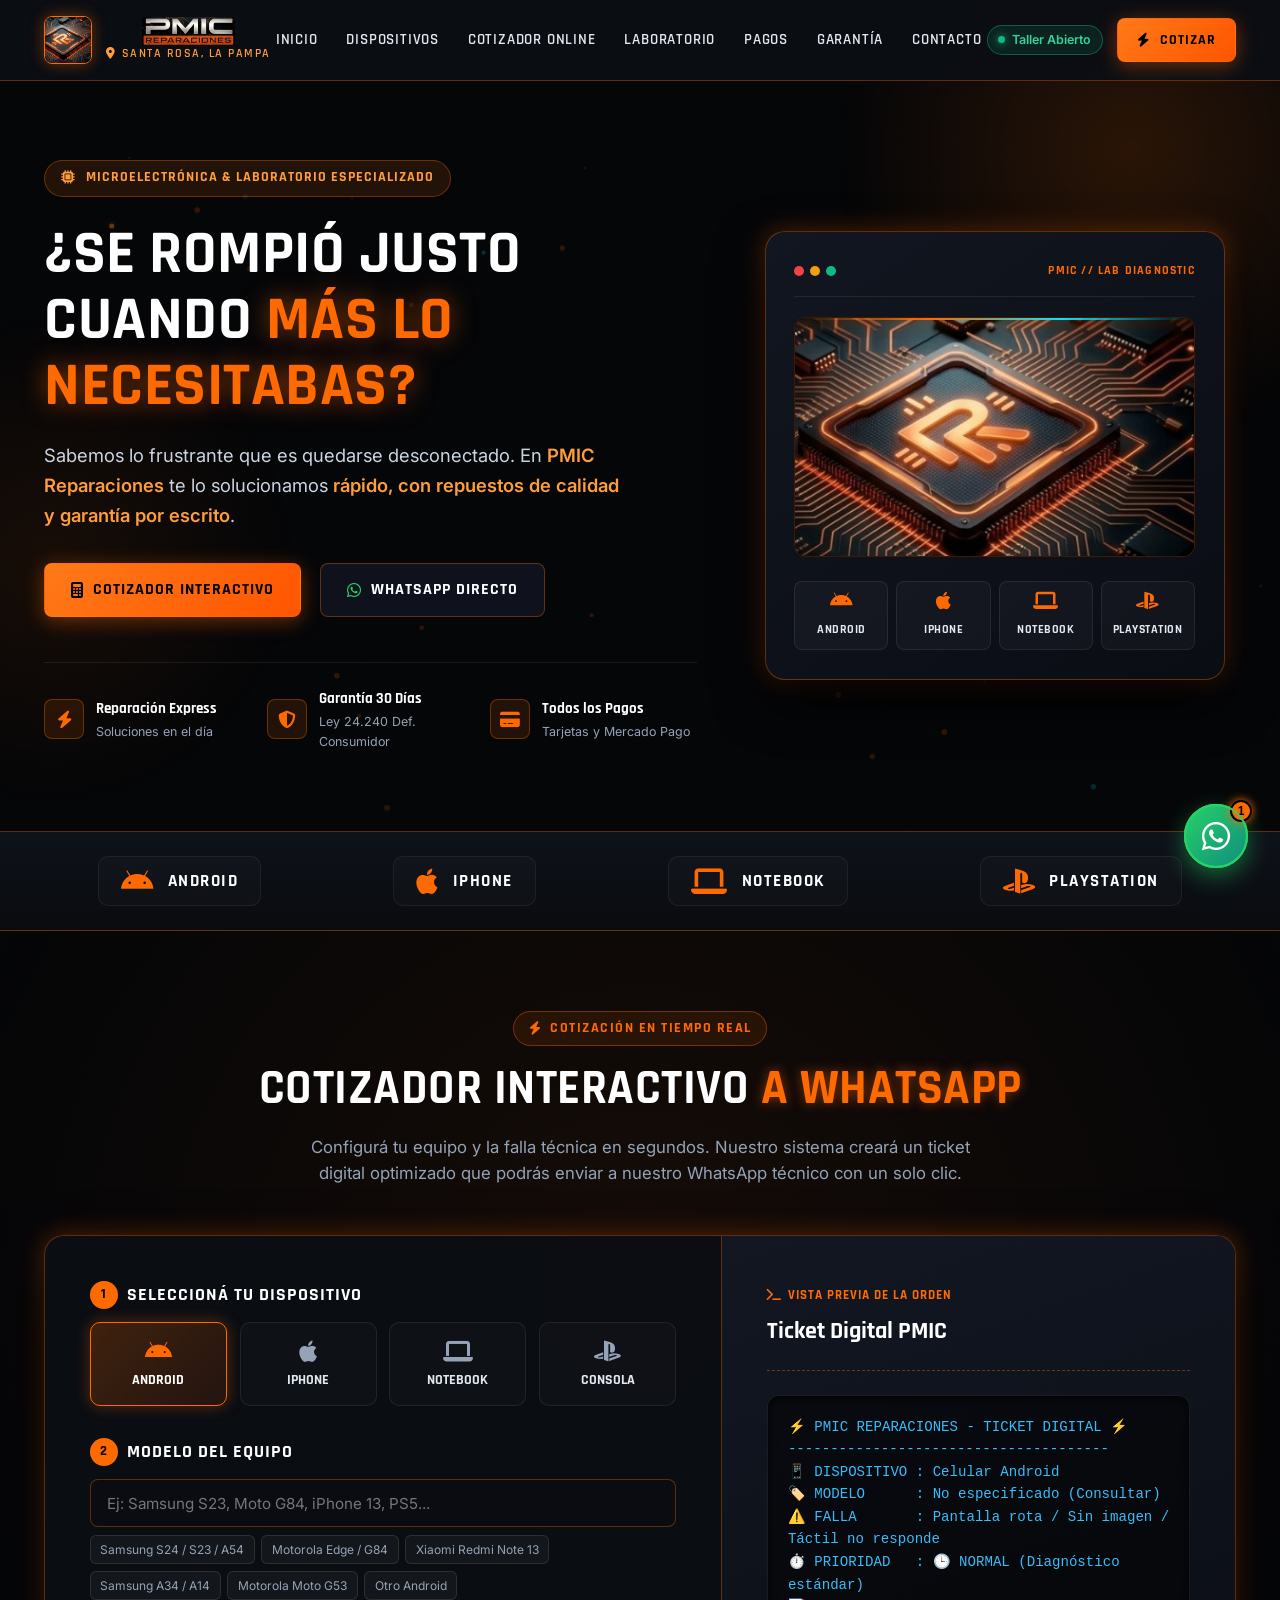
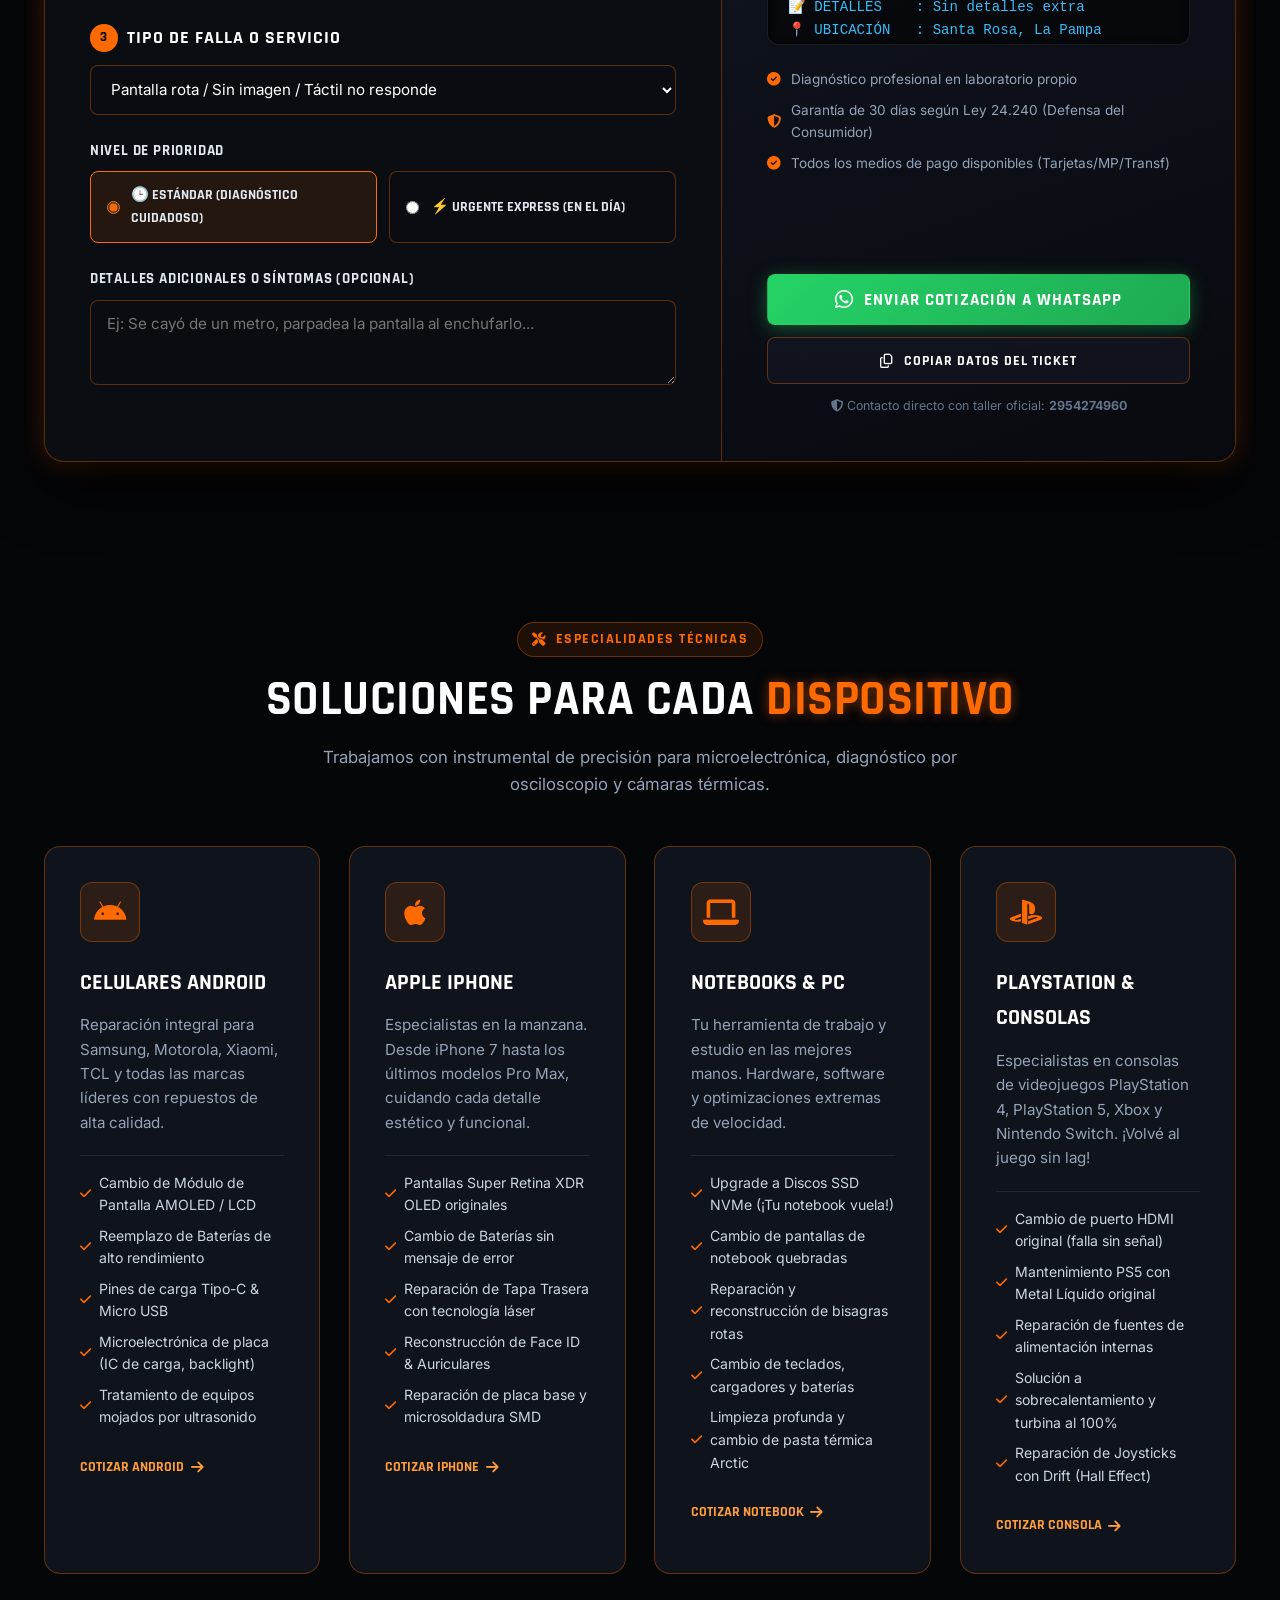
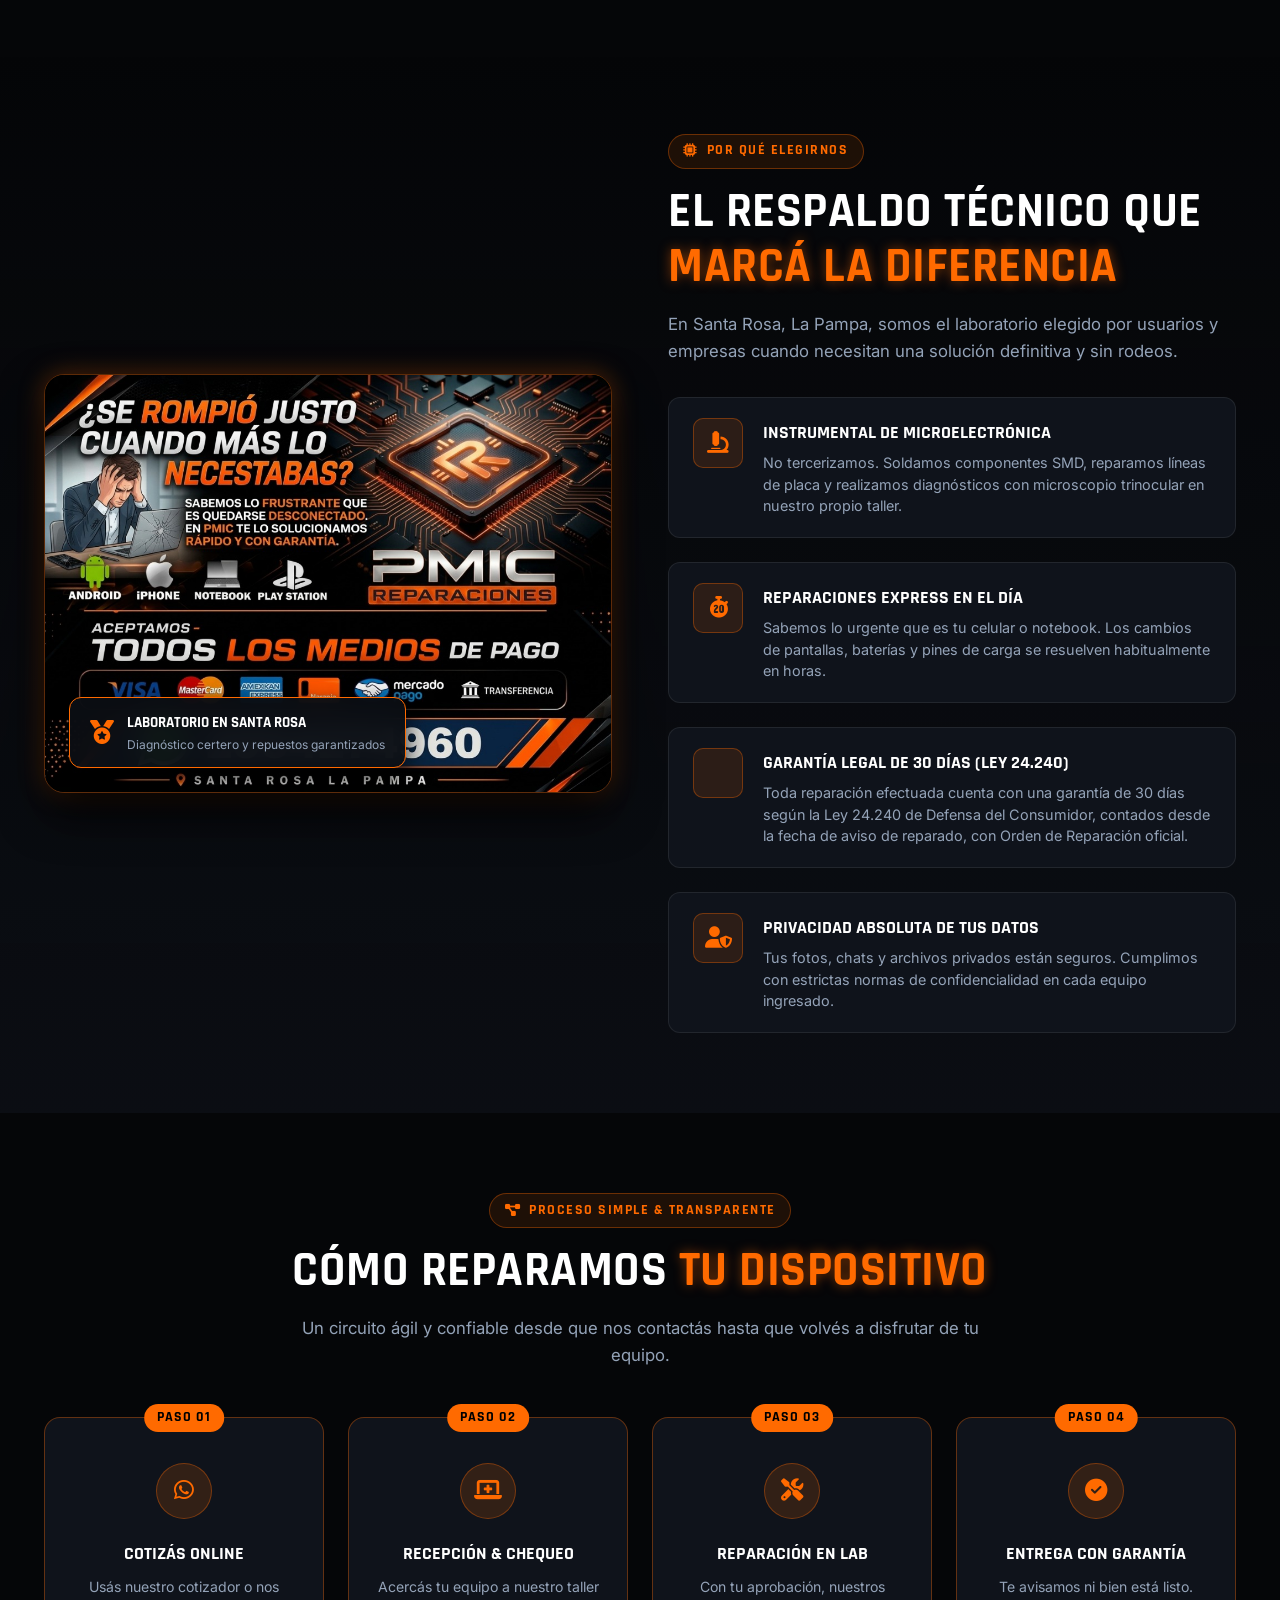
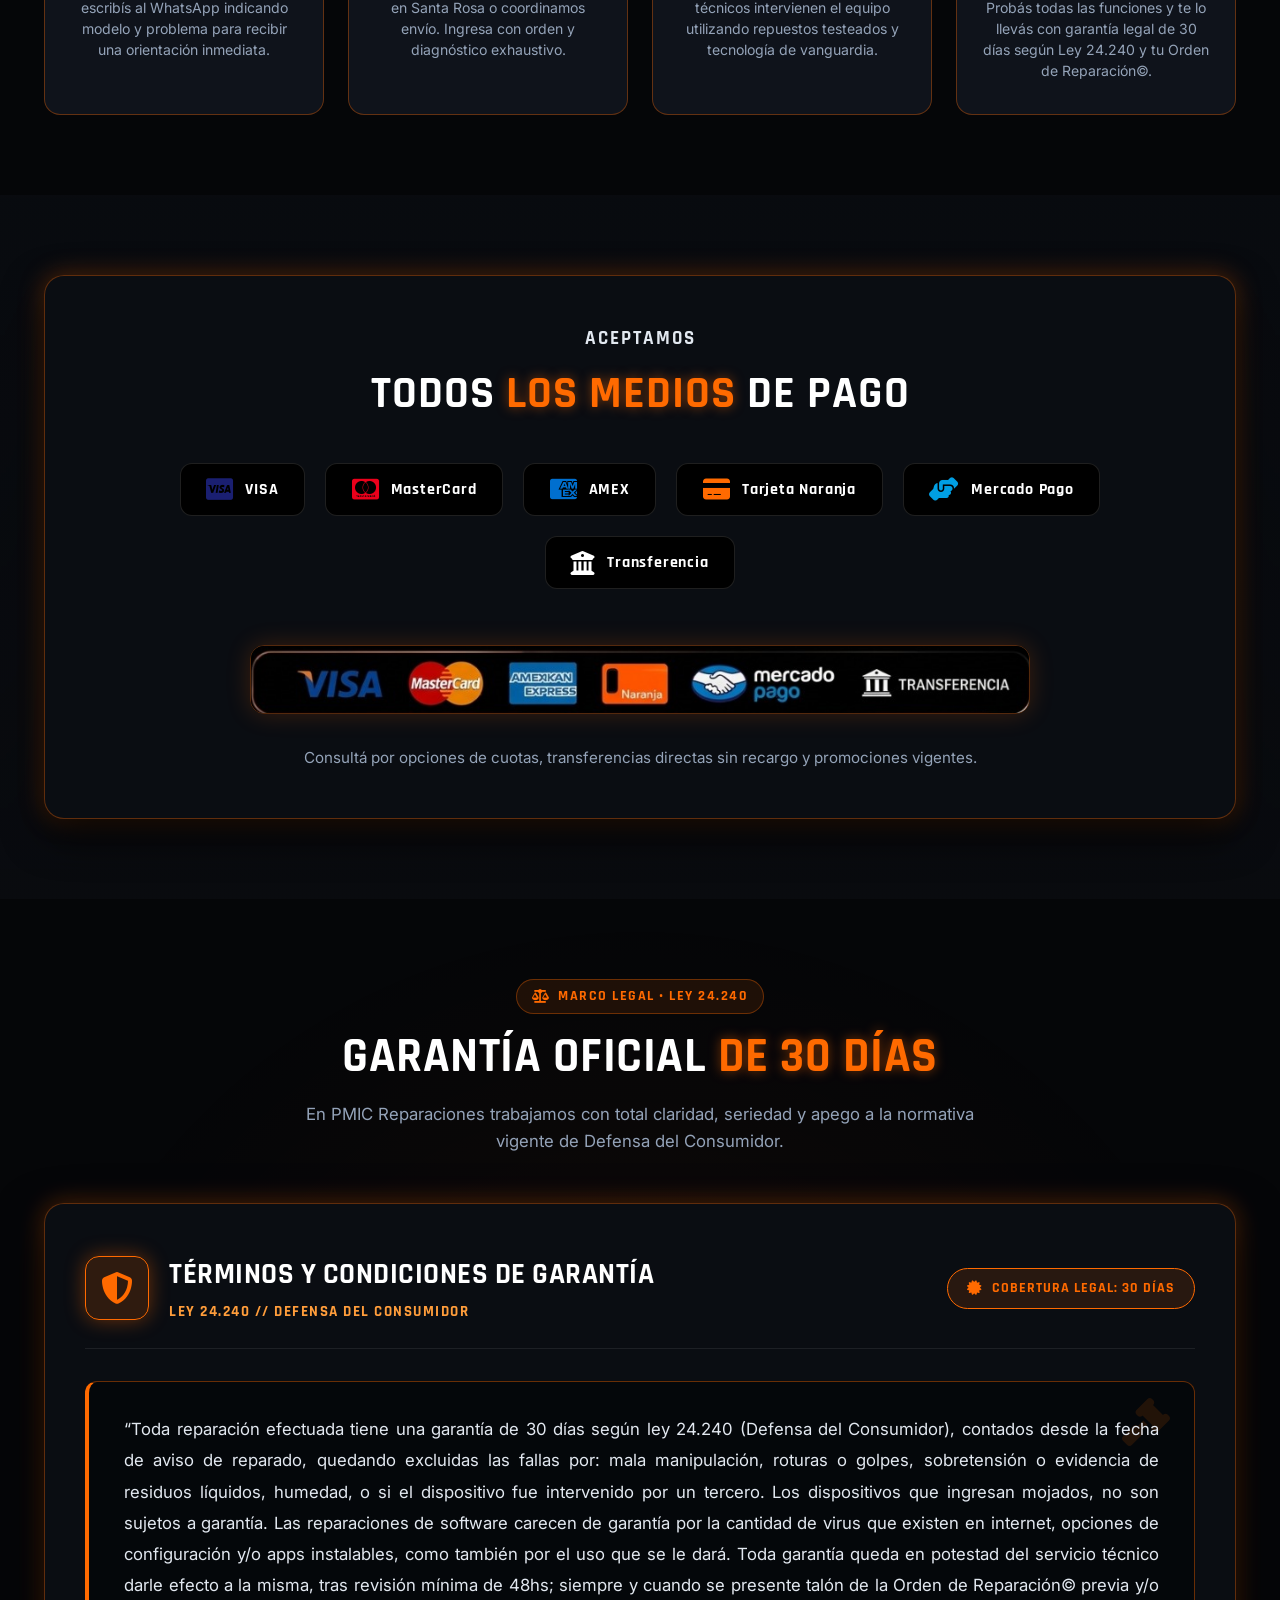
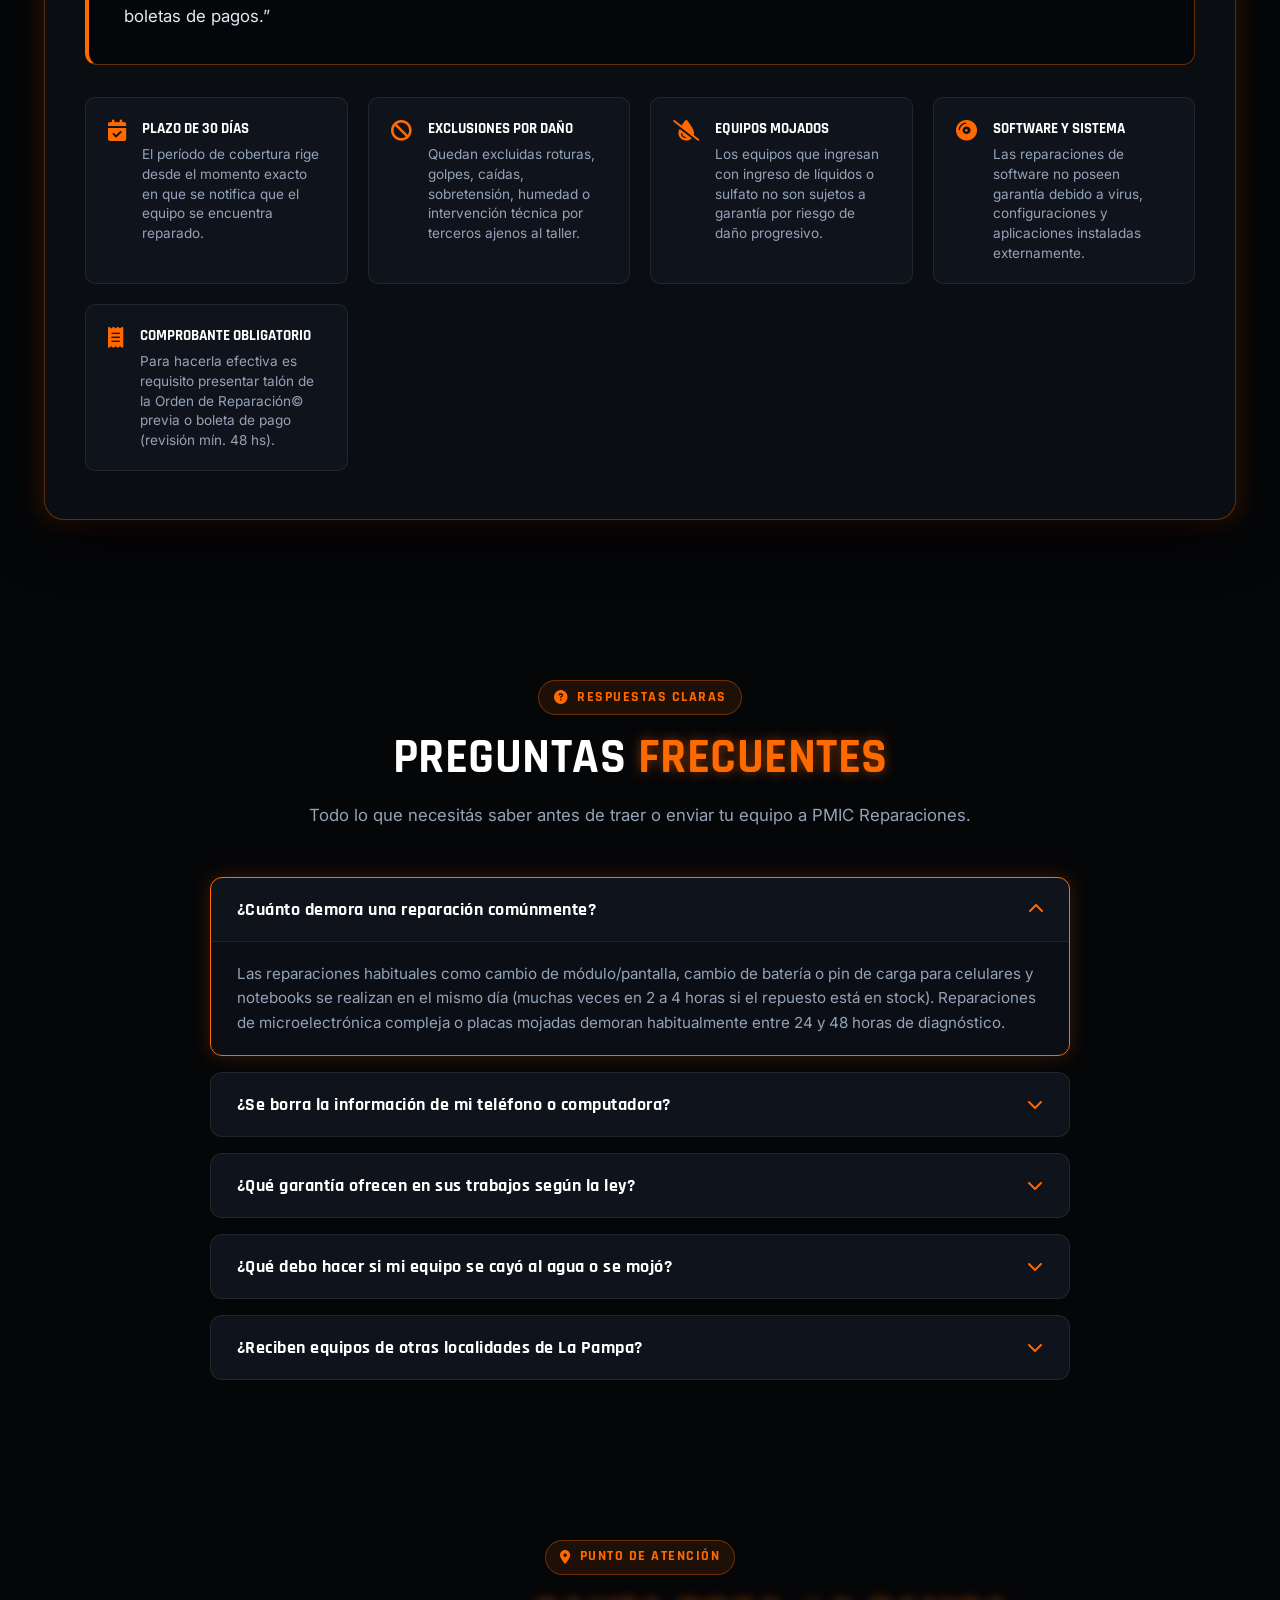
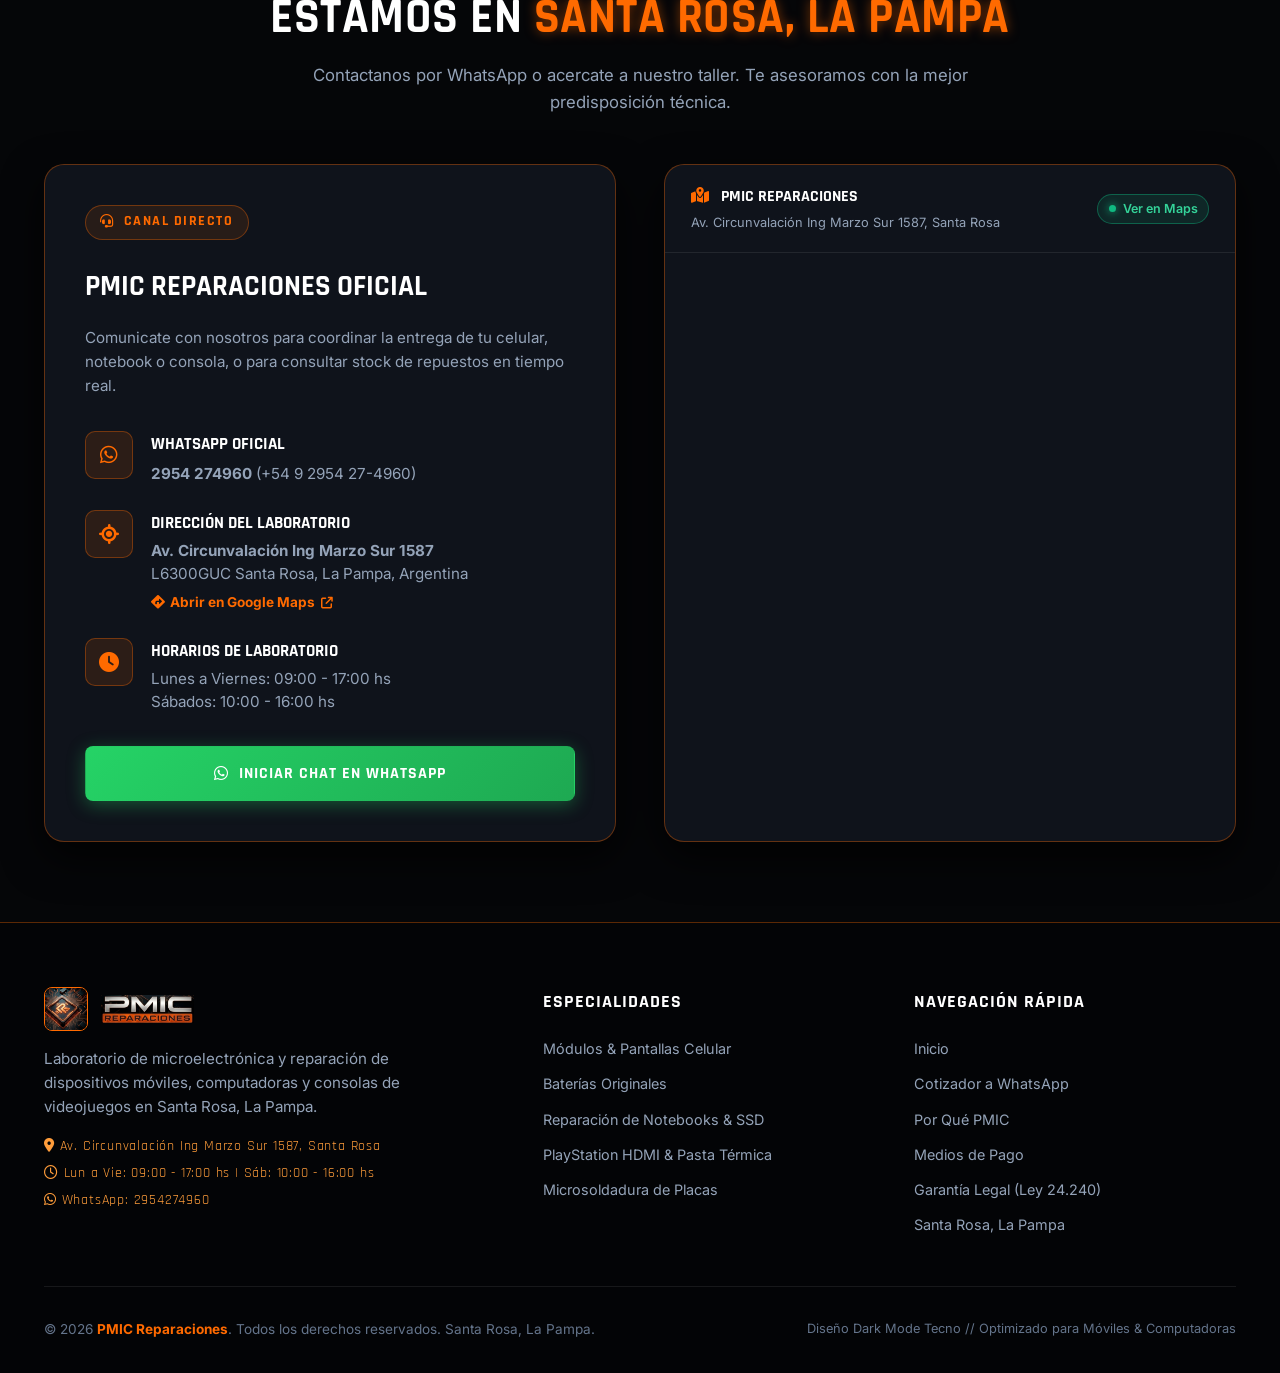
<file: index.html>
<!DOCTYPE html>
<html lang="es">
<head>
  <meta charset="UTF-8">
  <meta name="viewport" content="width=device-width, initial-scale=1.0, maximum-scale=5.0">
  <title>PMIC Reparaciones | Laboratorio Técnico Especializado en Santa Rosa, La Pampa</title>
  <meta name="description" content="Servicio técnico especializado en celulares Android, iPhone, Notebooks y PlayStation en Santa Rosa, La Pampa. Cotizador interactivo a WhatsApp, repuestos premium y garantía escrita.">
  <meta name="theme-color" content="#ff6a00">
  <meta name="google-site-verification" content="OGo8wSNspcLseErz2RfKEAuAQx2VlbG1Nb3356Tv5xE" /> 
  <!-- Open Graph / Meta Social -->
  <meta property="og:title" content="PMIC Reparaciones | Celulares, Notebooks y Consolas">
  <meta property="og:description" content="¿Se rompió justo cuando más lo necesitabas? Reparaciones rápidas con garantía en Santa Rosa, La Pampa. Cotizá en vivo a WhatsApp.">
  <meta property="og:type" content="website">
  <meta property="og:image" content="assets/pmic-banner.jpg">

  <!-- Google Fonts -->
  <link rel="preconnect" href="https://fonts.googleapis.com">
  <link rel="preconnect" href="https://fonts.gstatic.com" crossorigin>
  <link href="https://fonts.googleapis.com/css2?family=Inter:wght@300;400;500;600;700&family=Orbitron:wght@600;800;900&family=Rajdhani:wght@500;600;700;800&display=swap" rel="stylesheet">

  <!-- Font Awesome Icons -->
  <link rel="stylesheet" href="https://cdnjs.cloudflare.com/ajax/libs/font-awesome/6.5.1/css/all.min.css" integrity="sha512-DTOQO9RWCH3ppGqcWaEA1BIZOC6xxalwEsw9c2QQeAIftl+Vegovlnee1c9QX4TctnWMn13TZye+giMm8e2LwA==" crossorigin="anonymous" referrerpolicy="no-referrer" />

  <!-- Stylesheet -->
  <link rel="stylesheet" href="css/styles.css">
<link rel="icon" type="image/png" href="assets/chip-logo-clean.png">
</head>
<body>

<!-- Background Animated High-Tech Canvas -->
  <canvas id="circuit-bg"></canvas>
  <div class="ambient-glow-1"></div>
  <div class="ambient-glow-2"></div>

  <!-- ==========================================================================
       HEADER & NAVIGATION
       ========================================================================== -->
  <header class="site-header">
    <div class="container header-inner">
      <!-- Brand Logo -->
      <a href="#inicio" class="brand-link" title="PMIC Reparaciones - Santa Rosa La Pampa">
        <img src="assets/chip-logo-clean.png" alt="PMIC Chip Logo" class="brand-chip-icon">
        <div class="brand-text-wrapper">
          <img src="assets/pmic-brand-clean.png" alt="PMIC REPARACIONES" class="brand-pmic-img">
          <div class="brand-location-tag">
            <i class="fa-solid fa-location-dot"></i> Santa Rosa, La Pampa
          </div>
        </div>
      </a>

      <!-- Desktop Navigation Links -->
      <nav aria-label="Navegación principal">
        <ul class="nav-links">
          <li><a href="#inicio" class="nav-link">Inicio</a></li>
          <li><a href="#especialidades" class="nav-link">Dispositivos</a></li>
          <li><a href="#cotizador" class="nav-link">Cotizador Online</a></li>
          <li><a href="#por-que-pmic" class="nav-link">Laboratorio</a></li>
          <li><a href="#medios-pago" class="nav-link">Pagos</a></li>
          <li><a href="#garantia" class="nav-link">Garantía</a></li>
          <li><a href="#contacto" class="nav-link">Contacto</a></li>
        </ul>
      </nav>

      <!-- Header CTAs & Status -->
      <div class="header-cta-group">
        <div class="status-pill" title="Atendiendo consultas en Santa Rosa">
          <span class="status-dot"></span>
          <span>Taller Abierto</span>
        </div>

        <a href="#cotizador" class="btn btn-primary" style="padding: 0.6rem 1.2rem; font-size: 0.88rem;">
          <i class="fa-solid fa-bolt"></i> Cotizar
        </a>

        <!-- Mobile Menu Toggle Button -->
        <button id="mobile-menu-btn" class="mobile-menu-btn" aria-label="Abrir menú de navegación">
          <i class="fa-solid fa-bars"></i>
        </button>
      </div>
    </div>

    <!-- Mobile Slide Drawer -->
    <div id="mobile-nav-drawer" class="mobile-nav-drawer">
      <a href="#inicio" class="mobile-nav-link"><span>Inicio</span> <i class="fa-solid fa-chevron-right"></i></a>
      <a href="#especialidades" class="mobile-nav-link"><span>Dispositivos & Especialidades</span> <i class="fa-solid fa-chevron-right"></i></a>
      <a href="#cotizador" class="mobile-nav-link"><span>Cotizador Interactivo WhatsApp</span> <i class="fa-solid fa-bolt text-orange"></i></a>
      <a href="#por-que-pmic" class="mobile-nav-link"><span>¿Por Qué PMIC?</span> <i class="fa-solid fa-chevron-right"></i></a>
      <a href="#medios-pago" class="mobile-nav-link"><span>Medios de Pago</span> <i class="fa-solid fa-chevron-right"></i></a>
      <a href="#garantia" class="mobile-nav-link"><span>Garantía Legal (Ley 24.240)</span> <i class="fa-solid fa-shield-halved text-orange"></i></a>
      <a href="#contacto" class="mobile-nav-link"><span>Ubicación & Teléfono</span> <i class="fa-solid fa-chevron-right"></i></a>
      <a href="https://wa.me/5492954274960?text=Hola%20PMIC%20Reparaciones!%20Quiero%20hacer%20una%20consulta." target="_blank" class="btn btn-whatsapp" style="width: 100%; margin-top: 0.5rem;">
        <i class="fa-brands fa-whatsapp"></i> Chat WhatsApp Directo
      </a>
    </div>
  </header>

  <!-- ==========================================================================
       HERO SECTION
       ========================================================================== -->
  <section id="inicio" class="hero-section">
    <div class="container hero-grid">
      <!-- Left Column: Copy & Actions -->
      <div class="hero-content">
        <div class="hero-badge-live">
          <i class="fa-solid fa-microchip"></i> Microelectrónica & Laboratorio Especializado
        </div>

        <h1 class="hero-headline">
          ¿Se rompió justo cuando <span class="highlight">más lo necesitabas?</span>
        </h1>

        <p class="hero-description">
          Sabemos lo frustrante que es quedarse desconectado. En <strong>PMIC Reparaciones</strong> te lo solucionamos <strong>rápido, con repuestos de calidad y garantía por escrito</strong>.
        </p>

        <div class="hero-actions">
          <a href="#cotizador" class="btn btn-primary">
            <i class="fa-solid fa-calculator"></i> Cotizador Interactivo
          </a>
          <a href="https://wa.me/5492954274960?text=Hola%20PMIC%20Reparaciones!%20Necesito%20presupuesto%20para%20un%20equipo." target="_blank" class="btn btn-secondary">
            <i class="fa-brands fa-whatsapp" style="color: #25d366;"></i> WhatsApp Directo
          </a>
        </div>

        <!-- Trust Highlights -->
        <div class="hero-highlights">
          <div class="highlight-item">
            <div class="highlight-icon"><i class="fa-solid fa-bolt"></i></div>
            <div class="highlight-text">
              <h4>Reparación Express</h4>
              <p>Soluciones en el día</p>
            </div>
          </div>
          <div class="highlight-item">
            <div class="highlight-icon"><i class="fa-solid fa-shield-halved"></i></div>
            <div class="highlight-text">
              <h4>Garantía 30 Días</h4>
              <p>Ley 24.240 Def. Consumidor</p>
            </div>
          </div>
          <div class="highlight-item">
            <div class="highlight-icon"><i class="fa-solid fa-credit-card"></i></div>
            <div class="highlight-text">
              <h4>Todos los Pagos</h4>
              <p>Tarjetas y Mercado Pago</p>
            </div>
          </div>
        </div>
      </div>

      <!-- Right Column: Interactive 3D Cyber Chip Card -->
      <div class="hero-visual">
        <div class="tech-card-3d">
          <div class="tech-card-header">
            <div class="terminal-dots">
              <span class="terminal-dot dot-red"></span>
              <span class="terminal-dot dot-yellow"></span>
              <span class="terminal-dot dot-green"></span>
            </div>
            <span class="tech-card-badge">PMIC // LAB DIAGNOSTIC</span>
          </div>

          <!-- Chip Visual with Laser Scan -->
          <div class="chip-showcase-container">
            <img src="assets/chip-logo-clean.png" alt="PMIC Microchip" class="chip-showcase-img">
            <div class="chip-radar-scan"></div>
          </div>

          <!-- Supported Devices Pills -->
          <div class="tech-card-footer">
            <div class="supported-device-pill">
              <i class="fa-brands fa-android"></i>
              <span>Android</span>
            </div>
            <div class="supported-device-pill">
              <i class="fa-brands fa-apple"></i>
              <span>iPhone</span>
            </div>
            <div class="supported-device-pill">
              <i class="fa-solid fa-laptop"></i>
              <span>Notebook</span>
            </div>
            <div class="supported-device-pill">
              <i class="fa-brands fa-playstation"></i>
              <span>PlayStation</span>
            </div>
          </div>
        </div>
      </div>
    </div>
  </section>

  <!-- ==========================================================================
       SUPPORTED PLATFORMS BANNER STRIP
       ========================================================================== -->
  <div class="platforms-banner-strip">
    <div class="container platforms-grid">
      <div class="platform-badge-item">
        <i class="fa-brands fa-android"></i>
        <span class="platform-name">Android</span>
      </div>
      <div class="platform-badge-item">
        <i class="fa-brands fa-apple"></i>
        <span class="platform-name">iPhone</span>
      </div>
      <div class="platform-badge-item">
        <i class="fa-solid fa-laptop"></i>
        <span class="platform-name">Notebook</span>
      </div>
      <div class="platform-badge-item">
        <i class="fa-brands fa-playstation"></i>
        <span class="platform-name">PlayStation</span>
      </div>
    </div>
  </div>

  <!-- ==========================================================================
       INTERACTIVE QUOTE CALCULATOR (COTIZADOR INTERACTIVO A WHATSAPP)
       ========================================================================== -->
  <section id="cotizador" class="quote-section">
    <div class="container">
      <div class="section-header-center">
        <span class="section-tag"><i class="fa-solid fa-bolt"></i> Cotización en Tiempo Real</span>
        <h2 class="section-title">Cotizador Interactivo <span class="text-orange">a WhatsApp</span></h2>
        <p class="section-subtitle">
          Configurá tu equipo y la falla técnica en segundos. Nuestro sistema creará un ticket digital optimizado que podrás enviar a nuestro WhatsApp técnico con un solo clic.
        </p>
      </div>

      <div class="quote-calculator-card">
        <!-- Left: Interactive Form Pane -->
        <div class="quote-form-pane">
          <!-- Step 1: Device Selector -->
          <div class="step-indicator">
            <span class="step-number-badge">1</span>
            <span class="step-label">Seleccioná tu Dispositivo</span>
          </div>
          <div class="device-selector-grid">
            <button type="button" class="device-btn active" data-device="android">
              <i class="fa-brands fa-android"></i>
              <span>Android</span>
            </button>
            <button type="button" class="device-btn" data-device="iphone">
              <i class="fa-brands fa-apple"></i>
              <span>iPhone</span>
            </button>
            <button type="button" class="device-btn" data-device="notebook">
              <i class="fa-solid fa-laptop"></i>
              <span>Notebook</span>
            </button>
            <button type="button" class="device-btn" data-device="console">
              <i class="fa-brands fa-playstation"></i>
              <span>Consola</span>
            </button>
          </div>

          <!-- Step 2: Brand & Model -->
          <div class="form-group">
            <div class="step-indicator">
              <span class="step-number-badge">2</span>
              <span class="step-label">Modelo del Equipo</span>
            </div>
            <input type="text" id="quote-model" class="form-input" placeholder="Ej: Samsung S23, Moto G84, iPhone 13, PS5..." autocomplete="off">
            <div id="quick-models-container" class="quick-models-list">
              <!-- Dynamically populated chips -->
            </div>
          </div>

          <!-- Step 3: Issue Type -->
          <div class="form-group">
            <div class="step-indicator">
              <span class="step-number-badge">3</span>
              <span class="step-label">Tipo de Falla o Servicio</span>
            </div>
            <select id="quote-issue" class="form-select">
              <option value="pantalla">Pantalla rota / Sin imagen / Táctil no responde</option>
              <option value="bateria">Batería hinchada / Se descarga rápido / No dura</option>
              <option value="carga">Pin de carga dañado / Falso contacto / No carga</option>
              <option value="no-enciende">No enciende / Se apagó de golpe / En corto</option>
              <option value="mojado">Equipo mojado / Cayó agua (Limpieza Ultrasonido)</option>
              <option value="termico">Mantenimiento térmico / Se calienta / Ventilador ruidoso</option>
              <option value="hdmi">Puerto HDMI dañado (PlayStation / Consola)</option>
              <option value="drift">Joystick con Drift / Falla análogos</option>
              <option value="upgrade">Lento / Cambio a Disco SSD ultra rápido + RAM</option>
              <option value="bisagras">Bisagras rotas / Carcasa rajada de Notebook</option>
              <option value="software">Error de sistema / Bloqueado / Formateo</option>
              <option value="otro">Otro problema (Especificar abajo)</option>
            </select>
          </div>

          <!-- Step 4: Urgency Level -->
          <div class="form-group">
            <label class="form-label">Nivel de Prioridad</label>
            <div class="urgency-grid">
              <div class="urgency-option active">
                <input type="radio" id="urgency-normal" name="quote-urgency" value="normal" checked>
                <label for="urgency-normal">🕒 Estándar (Diagnóstico cuidadoso)</label>
              </div>
              <div class="urgency-option">
                <input type="radio" id="urgency-express" name="quote-urgency" value="express">
                <label for="urgency-express">⚡ Urgente Express (En el día)</label>
              </div>
            </div>
          </div>

          <!-- Step 5: Optional Details -->
          <div class="form-group">
            <label class="form-label" for="quote-details">Detalles adicionales o síntomas (Opcional)</label>
            <textarea id="quote-details" class="form-textarea" placeholder="Ej: Se cayó de un metro, parpadea la pantalla al enchufarlo..."></textarea>
          </div>
        </div>

        <!-- Right: Live WhatsApp Ticket Terminal -->
        <div class="quote-ticket-pane">
          <div>
            <div class="ticket-header">
              <div class="ticket-tag">
                <i class="fa-solid fa-terminal"></i> Vista Previa de la Orden
              </div>
              <h3 class="ticket-title">Ticket Digital PMIC</h3>
            </div>

            <!-- Terminal Code Box -->
            <div id="ticket-preview-content" class="ticket-preview-box">
              Cargando cotizador...
            </div>

            <div class="ticket-perks">
              <div class="ticket-perk-item">
                <i class="fa-solid fa-check-circle"></i>
                <span>Diagnóstico profesional en laboratorio propio</span>
              </div>
              <div class="ticket-perk-item">
                <i class="fa-solid fa-shield-halved" style="color: var(--orange-neon);"></i>
                <span>Garantía de 30 días según Ley 24.240 (Defensa del Consumidor)</span>
              </div>
              <div class="ticket-perk-item">
                <i class="fa-solid fa-check-circle"></i>
                <span>Todos los medios de pago disponibles (Tarjetas/MP/Transf)</span>
              </div>
            </div>
          </div>

          <div class="ticket-cta-box">
            <button id="btn-send-quote-wa" class="btn btn-whatsapp" style="width: 100%; font-size: 1.05rem;">
              <i class="fa-brands fa-whatsapp" style="font-size: 1.3rem;"></i> Enviar Cotización a WhatsApp
            </button>
            <button id="btn-copy-quote" class="btn btn-secondary" style="width: 100%; font-size: 0.9rem;">
              <i class="fa-regular fa-copy"></i> Copiar Datos del Ticket
            </button>
            <p class="ticket-phone-hint">
              <i class="fa-solid fa-shield-halved"></i> Contacto directo con taller oficial: <strong>2954274960</strong>
            </p>
          </div>
        </div>
      </div>
    </div>
  </section>

  <!-- ==========================================================================
       SPECIALTIES & SERVICES
       ========================================================================== -->
  <section id="especialidades" class="services-section">
    <div class="container">
      <div class="section-header-center">
        <span class="section-tag"><i class="fa-solid fa-screwdriver-wrench"></i> Especialidades Técnicas</span>
        <h2 class="section-title">Soluciones para cada <span class="text-orange">Dispositivo</span></h2>
        <p class="section-subtitle">
          Trabajamos con instrumental de precisión para microelectrónica, diagnóstico por osciloscopio y cámaras térmicas.
        </p>
      </div>

      <div class="services-grid">
        <!-- 1. ANDROID -->
        <div class="service-card">
          <div class="service-icon-box">
            <i class="fa-brands fa-android"></i>
          </div>
          <h3 class="service-title">Celulares Android</h3>
          <p class="service-description">
            Reparación integral para Samsung, Motorola, Xiaomi, TCL y todas las marcas líderes con repuestos de alta calidad.
          </p>
          <ul class="service-features-list">
            <li><i class="fa-solid fa-check"></i> Cambio de Módulo de Pantalla AMOLED / LCD</li>
            <li><i class="fa-solid fa-check"></i> Reemplazo de Baterías de alto rendimiento</li>
            <li><i class="fa-solid fa-check"></i> Pines de carga Tipo-C & Micro USB</li>
            <li><i class="fa-solid fa-check"></i> Microelectrónica de placa (IC de carga, backlight)</li>
            <li><i class="fa-solid fa-check"></i> Tratamiento de equipos mojados por ultrasonido</li>
          </ul>
          <a href="#cotizador" class="service-quote-trigger">
            <span>Cotizar Android</span> <i class="fa-solid fa-arrow-right"></i>
          </a>
        </div>

        <!-- 2. IPHONE -->
        <div class="service-card">
          <div class="service-icon-box">
            <i class="fa-brands fa-apple"></i>
          </div>
          <h3 class="service-title">Apple iPhone</h3>
          <p class="service-description">
            Especialistas en la manzana. Desde iPhone 7 hasta los últimos modelos Pro Max, cuidando cada detalle estético y funcional.
          </p>
          <ul class="service-features-list">
            <li><i class="fa-solid fa-check"></i> Pantallas Super Retina XDR OLED originales</li>
            <li><i class="fa-solid fa-check"></i> Cambio de Baterías sin mensaje de error</li>
            <li><i class="fa-solid fa-check"></i> Reparación de Tapa Trasera con tecnología láser</li>
            <li><i class="fa-solid fa-check"></i> Reconstrucción de Face ID & Auriculares</li>
            <li><i class="fa-solid fa-check"></i> Reparación de placa base y microsoldadura SMD</li>
          </ul>
          <a href="#cotizador" class="service-quote-trigger">
            <span>Cotizar iPhone</span> <i class="fa-solid fa-arrow-right"></i>
          </a>
        </div>

        <!-- 3. NOTEBOOKS & PC -->
        <div class="service-card">
          <div class="service-icon-box">
            <i class="fa-solid fa-laptop"></i>
          </div>
          <h3 class="service-title">Notebooks & PC</h3>
          <p class="service-description">
            Tu herramienta de trabajo y estudio en las mejores manos. Hardware, software y optimizaciones extremas de velocidad.
          </p>
          <ul class="service-features-list">
            <li><i class="fa-solid fa-check"></i> Upgrade a Discos SSD NVMe (¡Tu notebook vuela!)</li>
            <li><i class="fa-solid fa-check"></i> Cambio de pantallas de notebook quebradas</li>
            <li><i class="fa-solid fa-check"></i> Reparación y reconstrucción de bisagras rotas</li>
            <li><i class="fa-solid fa-check"></i> Cambio de teclados, cargadores y baterías</li>
            <li><i class="fa-solid fa-check"></i> Limpieza profunda y cambio de pasta térmica Arctic</li>
          </ul>
          <a href="#cotizador" class="service-quote-trigger">
            <span>Cotizar Notebook</span> <i class="fa-solid fa-arrow-right"></i>
          </a>
        </div>

        <!-- 4. PLAYSTATION & CONSOLAS -->
        <div class="service-card">
          <div class="service-icon-box">
            <i class="fa-brands fa-playstation"></i>
          </div>
          <h3 class="service-title">PlayStation & Consolas</h3>
          <p class="service-description">
            Especialistas en consolas de videojuegos PlayStation 4, PlayStation 5, Xbox y Nintendo Switch. ¡Volvé al juego sin lag!
          </p>
          <ul class="service-features-list">
            <li><i class="fa-solid fa-check"></i> Cambio de puerto HDMI original (falla sin señal)</li>
            <li><i class="fa-solid fa-check"></i> Mantenimiento PS5 con Metal Líquido original</li>
            <li><i class="fa-solid fa-check"></i> Reparación de fuentes de alimentación internas</li>
            <li><i class="fa-solid fa-check"></i> Solución a sobrecalentamiento y turbina al 100%</li>
            <li><i class="fa-solid fa-check"></i> Reparación de Joysticks con Drift (Hall Effect)</li>
          </ul>
          <a href="#cotizador" class="service-quote-trigger">
            <span>Cotizar Consola</span> <i class="fa-solid fa-arrow-right"></i>
          </a>
        </div>
      </div>
    </div>
  </section>

  <!-- ==========================================================================
       WHY CHOOSE PMIC (LAB BENEFITS & FLYER EMBED)
       ========================================================================== -->
  <section id="por-que-pmic" class="why-section">
    <div class="container why-grid">
      <!-- Flyer Showcase Frame -->
      <div class="why-banner-frame">
        <img src="assets/pmic-banner.jpg" alt="Flyer Oficial PMIC Reparaciones" class="why-banner-img">
        <div class="why-badge-floating">
          <i class="fa-solid fa-medal"></i>
          <div>
            <h5>Laboratorio en Santa Rosa</h5>
            <p>Diagnóstico certero y repuestos garantizados</p>
          </div>
        </div>
      </div>

      <!-- Feature Points -->
      <div class="why-details">
        <span class="section-tag"><i class="fa-solid fa-microchip"></i> Por Qué Elegirnos</span>
        <h2 class="section-title">El Respaldo Técnico que <span class="text-orange">Marcá la Diferencia</span></h2>
        <p class="section-subtitle" style="margin-bottom: 2rem;">
          En Santa Rosa, La Pampa, somos el laboratorio elegido por usuarios y empresas cuando necesitan una solución definitiva y sin rodeos.
        </p>

        <div class="features-list">
          <div class="feature-box">
            <div class="feature-icon"><i class="fa-solid fa-microscope"></i></div>
            <div class="feature-info">
              <h3>Instrumental de Microelectrónica</h3>
              <p>No tercerizamos. Soldamos componentes SMD, reparamos líneas de placa y realizamos diagnósticos con microscopio trinocular en nuestro propio taller.</p>
            </div>
          </div>

          <div class="feature-box">
            <div class="feature-icon"><i class="fa-solid fa-stopwatch-20"></i></div>
            <div class="feature-info">
              <h3>Reparaciones Express en el Día</h3>
              <p>Sabemos lo urgente que es tu celular o notebook. Los cambios de pantallas, baterías y pines de carga se resuelven habitualmente en horas.</p>
            </div>
          </div>

          <div class="feature-box">
            <div class="feature-icon"><i class="fa-solid fa-shield-check"></i></div>
            <div class="feature-info">
              <h3>Garantía Legal de 30 Días (Ley 24.240)</h3>
              <p>Toda reparación efectuada cuenta con una garantía de 30 días según la Ley 24.240 de Defensa del Consumidor, contados desde la fecha de aviso de reparado, con Orden de Reparación oficial.</p>
            </div>
          </div>

          <div class="feature-box">
            <div class="feature-icon"><i class="fa-solid fa-user-shield"></i></div>
            <div class="feature-info">
              <h3>Privacidad Absoluta de tus Datos</h3>
              <p>Tus fotos, chats y archivos privados están seguros. Cumplimos con estrictas normas de confidencialidad en cada equipo ingresado.</p>
            </div>
          </div>
        </div>
      </div>
    </div>
  </section>

  <!-- ==========================================================================
       WORKFLOW PROCESS (4 STEPS)
       ========================================================================== -->
  <section class="steps-section">
    <div class="container">
      <div class="section-header-center">
        <span class="section-tag"><i class="fa-solid fa-diagram-project"></i> Proceso Simple & Transparente</span>
        <h2 class="section-title">Cómo Reparamos <span class="text-orange">tu Dispositivo</span></h2>
        <p class="section-subtitle">
          Un circuito ágil y confiable desde que nos contactás hasta que volvés a disfrutar de tu equipo.
        </p>
      </div>

      <div class="steps-grid">
        <div class="step-card">
          <div class="step-badge">PASO 01</div>
          <div class="step-icon-wrap"><i class="fa-brands fa-whatsapp"></i></div>
          <h3 class="step-title">Cotizás Online</h3>
          <p class="step-desc">Usás nuestro cotizador o nos escribís al WhatsApp indicando modelo y problema para recibir una orientación inmediata.</p>
        </div>

        <div class="step-card">
          <div class="step-badge">PASO 02</div>
          <div class="step-icon-wrap"><i class="fa-solid fa-laptop-medical"></i></div>
          <h3 class="step-title">Recepción & Chequeo</h3>
          <p class="step-desc">Acercás tu equipo a nuestro taller en Santa Rosa o coordinamos envío. Ingresa con orden y diagnóstico exhaustivo.</p>
        </div>

        <div class="step-card">
          <div class="step-badge">PASO 03</div>
          <div class="step-icon-wrap"><i class="fa-solid fa-screwdriver-wrench"></i></div>
          <h3 class="step-title">Reparación en Lab</h3>
          <p class="step-desc">Con tu aprobación, nuestros técnicos intervienen el equipo utilizando repuestos testeados y tecnología de vanguardia.</p>
        </div>

        <div class="step-card">
          <div class="step-badge">PASO 04</div>
          <div class="step-icon-wrap"><i class="fa-solid fa-circle-check"></i></div>
          <h3 class="step-title">Entrega con Garantía</h3>
          <p class="step-desc">Te avisamos ni bien está listo. Probás todas las funciones y te lo llevás con garantía legal de 30 días según Ley 24.240 y tu Orden de Reparación©.</p>
        </div>
      </div>
    </div>
  </section>

  <!-- ==========================================================================
       PAYMENT METHODS SECTION (EXACT FLYER REPLICATION)
       ========================================================================== -->
  <section id="medios-pago" class="payments-section">
    <div class="container">
      <div class="payment-card-showcase">
        <div class="payment-title-tag">ACEPTAMOS</div>
        <h2 class="payment-headline">TODOS <span>LOS MEDIOS</span> DE PAGO</h2>

        <!-- Interactive Badges with Exact Logos from Banner -->
        <div class="payment-badges-row">
          <div class="payment-badge">
            <i class="fa-brands fa-cc-visa badge-visa"></i>
            <span>VISA</span>
          </div>
          <div class="payment-badge">
            <i class="fa-brands fa-cc-mastercard badge-mc"></i>
            <span>MasterCard</span>
          </div>
          <div class="payment-badge">
            <i class="fa-brands fa-cc-amex badge-amex"></i>
            <span>AMEX</span>
          </div>
          <div class="payment-badge">
            <i class="fa-solid fa-credit-card badge-naranja"></i>
            <span>Tarjeta Naranja</span>
          </div>
          <div class="payment-badge">
            <i class="fa-solid fa-handshake-angle badge-mp"></i>
            <span>Mercado Pago</span>
          </div>
          <div class="payment-badge">
            <i class="fa-solid fa-building-columns badge-transf"></i>
            <span>Transferencia</span>
          </div>
        </div>

        <!-- Embedded Graphic from the Official Flyer for Authenticity -->
        <div class="payment-crop-frame">
          <img src="assets/payment-methods.png" alt="Aceptamos todos los medios de pago: Visa, Mastercard, American Express, Naranja, Mercado Pago, Transferencia" class="payment-crop-img">
        </div>

        <p style="color: var(--text-muted); font-size: 0.95rem; margin-top: 1.5rem;">
          Consultá por opciones de cuotas, transferencias directas sin recargo y promociones vigentes.
        </p>
      </div>
    </div>
  </section>

  <!-- ==========================================================================
       WARRANTY & LEGAL TERMS SECTION (LEY 24.240)
       ========================================================================== -->
  <section id="garantia" class="warranty-section">
    <div class="container">
      <div class="section-header-center">
        <span class="section-tag"><i class="fa-solid fa-scale-balanced"></i> Marco Legal • Ley 24.240</span>
        <h2 class="section-title">Garantía Oficial <span class="text-orange">de 30 Días</span></h2>
        <p class="section-subtitle">
          En PMIC Reparaciones trabajamos con total claridad, seriedad y apego a la normativa vigente de Defensa del Consumidor.
        </p>
      </div>

      <div class="warranty-card-main">
        <div class="warranty-header-row">
          <div class="warranty-header-left">
            <div class="warranty-shield-icon">
              <i class="fa-solid fa-shield-halved"></i>
            </div>
            <div class="warranty-header-text">
              <h3>Términos y Condiciones de Garantía</h3>
              <span>Ley 24.240 // Defensa del Consumidor</span>
            </div>
          </div>
          <div class="warranty-stamp-badge">
            <i class="fa-solid fa-certificate"></i> Cobertura Legal: 30 Días
          </div>
        </div>

        <!-- Box with the Exact Legal Text -->
        <div class="warranty-legal-quote-box">
          <i class="fa-solid fa-gavel warranty-quote-watermark"></i>
          <p class="warranty-legal-text">
            “Toda reparación efectuada tiene una garantía de 30 días según ley 24.240 (Defensa del Consumidor), contados desde la fecha de aviso de reparado, quedando excluidas las fallas por: mala manipulación, roturas o golpes, sobretensión o evidencia de residuos líquidos, humedad, o si el dispositivo fue intervenido por un tercero. Los dispositivos que ingresan mojados, no son sujetos a garantía. Las reparaciones de software carecen de garantía por la cantidad de virus que existen en internet, opciones de configuración y/o apps instalables, como también por el uso que se le dará. Toda garantía queda en potestad del servicio técnico darle efecto a la misma, tras revisión mínima de 48hs; siempre y cuando se presente talón de la Orden de Reparación© previa y/o boletas de pagos.”
          </p>
        </div>

        <!-- Key Points Breakdown for User Clarity -->
        <div class="warranty-key-points-grid">
          <div class="warranty-point-item">
            <i class="fa-solid fa-calendar-check"></i>
            <div class="warranty-point-text">
              <h5>Plazo de 30 Días</h5>
              <p>El período de cobertura rige desde el momento exacto en que se notifica que el equipo se encuentra reparado.</p>
            </div>
          </div>

          <div class="warranty-point-item">
            <i class="fa-solid fa-ban"></i>
            <div class="warranty-point-text">
              <h5>Exclusiones por Daño</h5>
              <p>Quedan excluidas roturas, golpes, caídas, sobretensión, humedad o intervención técnica por terceros ajenos al taller.</p>
            </div>
          </div>

          <div class="warranty-point-item">
            <i class="fa-solid fa-droplet-slash"></i>
            <div class="warranty-point-text">
              <h5>Equipos Mojados</h5>
              <p>Los equipos que ingresan con ingreso de líquidos o sulfato no son sujetos a garantía por riesgo de daño progresivo.</p>
            </div>
          </div>

          <div class="warranty-point-item">
            <i class="fa-solid fa-compact-disc"></i>
            <div class="warranty-point-text">
              <h5>Software y Sistema</h5>
              <p>Las reparaciones de software no poseen garantía debido a virus, configuraciones y aplicaciones instaladas externamente.</p>
            </div>
          </div>

          <div class="warranty-point-item">
            <i class="fa-solid fa-receipt"></i>
            <div class="warranty-point-text">
              <h5>Comprobante Obligatorio</h5>
              <p>Para hacerla efectiva es requisito presentar talón de la Orden de Reparación© previa o boleta de pago (revisión mín. 48 hs).</p>
            </div>
          </div>
        </div>
      </div>
    </div>
  </section>

  <!-- ==========================================================================
       FAQ ACCORDION
       ========================================================================== -->
  <section id="faq" class="faq-section">
    <div class="container">
      <div class="section-header-center">
        <span class="section-tag"><i class="fa-solid fa-circle-question"></i> Respuestas Claras</span>
        <h2 class="section-title">Preguntas <span class="text-orange">Frecuentes</span></h2>
        <p class="section-subtitle">
          Todo lo que necesitás saber antes de traer o enviar tu equipo a PMIC Reparaciones.
        </p>
      </div>

      <div class="faq-grid">
        <div class="faq-item active">
          <button class="faq-question">
            <span>¿Cuánto demora una reparación comúnmente?</span>
            <i class="fa-solid fa-chevron-down"></i>
          </button>
          <div class="faq-answer">
            <p>Las reparaciones habituales como cambio de módulo/pantalla, cambio de batería o pin de carga para celulares y notebooks se realizan en el mismo día (muchas veces en 2 a 4 horas si el repuesto está en stock). Reparaciones de microelectrónica compleja o placas mojadas demoran habitualmente entre 24 y 48 horas de diagnóstico.</p>
          </div>
        </div>

        <div class="faq-item">
          <button class="faq-question">
            <span>¿Se borra la información de mi teléfono o computadora?</span>
            <i class="fa-solid fa-chevron-down"></i>
          </button>
          <div class="faq-answer">
            <p>¡No! En reparaciones de hardware (cambio de pantalla, batería, pines, bisagras, HDMI de consolas) tu información personal, fotos, WhatsApp y documentos permanecen intactos. Si el servicio requiere formateo o reinstalación de sistema operativo, siempre te avisamos previamente para respaldar tus datos.</p>
          </div>
        </div>

        <div class="faq-item">
          <button class="faq-question">
            <span>¿Qué garantía ofrecen en sus trabajos según la ley?</span>
            <i class="fa-solid fa-chevron-down"></i>
          </button>
          <div class="faq-answer">
            <p>Toda reparación efectuada tiene una <strong>garantía de 30 días según ley 24.240 (Defensa del Consumidor)</strong>, contados desde la fecha de aviso de reparado. Quedan excluidas las fallas por: mala manipulación, roturas o golpes, sobretensión o evidencia de residuos líquidos, humedad, o si el dispositivo fue intervenido por un tercero. Los dispositivos que ingresan mojados, no son sujetos a garantía. Las reparaciones de software carecen de garantía por virus, configuraciones y/o apps instalables. Toda garantía queda en potestad del servicio técnico darle efecto tras revisión mínima de 48hs, presentando talón de la Orden de Reparación© previa y/o boleta de pago.</p>
          </div>
        </div>

        <div class="faq-item">
          <button class="faq-question">
            <span>¿Qué debo hacer si mi equipo se cayó al agua o se mojó?</span>
            <i class="fa-solid fa-chevron-down"></i>
          </button>
          <div class="faq-answer">
            <p>¡Apagalo inmediatamente y NO lo conectes al cargador! Tampoco uses arroz (genera más sulfato). Traelo lo antes posible a nuestro laboratorio para realizar un desarmado completo y limpieza por batea de ultrasonido con alcohol isopropílico para frenar la corrosión.</p>
          </div>
        </div>

        <div class="faq-item">
          <button class="faq-question">
            <span>¿Reciben equipos de otras localidades de La Pampa?</span>
            <i class="fa-solid fa-chevron-down"></i>
          </button>
          <div class="faq-answer">
            <p>Sí, recibimos equipos de General Pico, Toay, Realicó, 25 de Mayo, Victorica y toda la provincia mediante comisionistas o encomiendas. Coordinamos la recepción por WhatsApp y te enviamos fotos del proceso técnico.</p>
          </div>
        </div>
      </div>
    </div>
  </section>

  <!-- ==========================================================================
       CONTACT & LOCATION (SANTA ROSA, LA PAMPA)
       ========================================================================== -->
  <section id="contacto" class="contact-section">
    <div class="container">
      <div class="section-header-center">
        <span class="section-tag"><i class="fa-solid fa-location-dot"></i> Punto de Atención</span>
        <h2 class="section-title">Estamos en <span class="text-orange">Santa Rosa, La Pampa</span></h2>
        <p class="section-subtitle">
          Contactanos por WhatsApp o acercate a nuestro taller. Te asesoramos con la mejor predisposición técnica.
        </p>
      </div>

      <div class="contact-grid">
        <!-- Contact Information Box -->
        <div class="contact-card-info">
          <div>
            <span class="section-tag"><i class="fa-solid fa-headset"></i> Canal Directo</span>
            <h3 style="font-family: var(--font-heading); font-size: 1.8rem; color: #fff; margin: 0.5rem 0 1rem; text-transform: uppercase;">
              PMIC Reparaciones Oficial
            </h3>
            <p style="color: var(--text-muted); font-size: 0.95rem;">
              Comunicate con nosotros para coordinar la entrega de tu celular, notebook o consola, o para consultar stock de repuestos en tiempo real.
            </p>

            <div class="contact-info-list">
              <!-- WhatsApp -->
              <div class="contact-info-item">
                <div class="contact-info-icon"><i class="fa-brands fa-whatsapp"></i></div>
                <div class="contact-info-text">
                  <h4>WhatsApp Oficial</h4>
                  <a href="https://wa.me/5492954274960?text=Hola%20PMIC%20Reparaciones!%20Quiero%20hacer%20una%20consulta." target="_blank">
                    <strong>2954 274960</strong> (+54 9 2954 27-4960)
                  </a>
                </div>
              </div>

              <!-- Location -->
              <div class="contact-info-item">
                <div class="contact-info-icon"><i class="fa-solid fa-location-crosshairs"></i></div>
                <div class="contact-info-text">
                  <h4>Dirección del Laboratorio</h4>
                  <p><strong>Av. Circunvalación Ing Marzo Sur 1587</strong><br>L6300GUC Santa Rosa, La Pampa, Argentina</p>
                  <a href="https://maps.google.com/?q=-36.64026860665512,-64.290792" target="_blank" style="color: var(--orange-neon); font-size: 0.85rem; font-weight: 700; display: inline-flex; align-items: center; gap: 0.35rem; margin-top: 0.4rem; text-decoration: none;">
                    <i class="fa-solid fa-diamond-turn-right"></i> Abrir en Google Maps <i class="fa-solid fa-arrow-up-right-from-square" style="font-size: 0.75rem;"></i>
                  </a>
                </div>
              </div>

              <!-- Hours -->
              <div class="contact-info-item">
                <div class="contact-info-icon"><i class="fa-solid fa-clock"></i></div>
                <div class="contact-info-text">
                  <h4>Horarios de Laboratorio</h4>
                  <p>Lunes a Viernes: 09:00 - 17:00 hs<br>Sábados: 10:00 - 16:00 hs</p>
                </div>
              </div>
            </div>
          </div>

          <a href="https://wa.me/5492954274960?text=Hola%20PMIC%20Reparaciones!%20Quiero%20coordinar%20una%20reparaci%C3%B3n." target="_blank" class="btn btn-whatsapp" style="width: 100%;">
            <i class="fa-brands fa-whatsapp"></i> Iniciar Chat en WhatsApp
          </a>
        </div>

        <!-- Styled Dark Map -->
        <div class="map-card-wrapper">
          <div class="map-header">
            <div>
              <h4><i class="fa-solid fa-map-location-dot" style="color: var(--orange-neon); margin-right: 0.5rem;"></i> PMIC Reparaciones</h4>
              <span style="font-size: 0.8rem; color: var(--text-muted); display: block; margin-top: 0.2rem;">Av. Circunvalación Ing Marzo Sur 1587, Santa Rosa</span>
            </div>
            <a href="https://maps.google.com/?q=-36.64026860665512,-64.290792" target="_blank" class="status-pill" style="text-decoration: none;" title="Abrir en Google Maps">
              <span class="status-dot"></span> Ver en Maps
            </a>
          </div>
          <div class="map-iframe-container">
            <iframe 
              title="Ubicación PMIC Reparaciones - Av. Circunvalación Ing Marzo Sur 1587, L6300GUC Santa Rosa, La Pampa"
              src="https://maps.google.com/maps?q=-36.64026860665512,-64.290792+(PMIC+Reparaciones+-+Av.+Circunvalaci%C3%B3n+Ing+Marzo+Sur+1587)&t=&z=19&ie=UTF8&iwloc=B&output=embed"
              allowfullscreen="" 
              loading="lazy" 
              referrerpolicy="no-referrer-when-downgrade">
            </iframe>
          </div>
        </div>
      </div>
    </div>
  </section>

  <!-- ==========================================================================
       FOOTER
       ========================================================================== -->
  <footer class="site-footer">
    <div class="container">
      <div class="footer-top">
        <div class="footer-brand-col">
          <div style="display: flex; align-items: center; gap: 0.8rem; margin-bottom: 0.8rem;">
            <img src="assets/chip-logo-clean.png" alt="PMIC Chip" style="width: 44px; height: 44px; border-radius: 8px; border: 1px solid var(--orange-neon);">
            <img src="assets/pmic-brand-clean.png" alt="PMIC Reparaciones" style="height: 28px; width: auto;">
          </div>
          <p>
            Laboratorio de microelectrónica y reparación de dispositivos móviles, computadoras y consolas de videojuegos en Santa Rosa, La Pampa.
          </p>
          <div style="margin-top: 1rem; color: var(--orange-light); font-size: 0.85rem; font-family: var(--font-heading); letter-spacing: 0.8px; display: flex; flex-direction: column; gap: 0.35rem;">
            <div><i class="fa-solid fa-location-dot"></i> Av. Circunvalación Ing Marzo Sur 1587, Santa Rosa</div>
            <div><i class="fa-regular fa-clock"></i> Lun a Vie: 09:00 - 17:00 hs | Sáb: 10:00 - 16:00 hs</div>
            <div><i class="fa-brands fa-whatsapp"></i> WhatsApp: 2954274960</div>
          </div>
        </div>

        <div class="footer-col">
          <h4>Especialidades</h4>
          <ul class="footer-links-list">
            <li><a href="#especialidades">Módulos & Pantallas Celular</a></li>
            <li><a href="#especialidades">Baterías Originales</a></li>
            <li><a href="#especialidades">Reparación de Notebooks & SSD</a></li>
            <li><a href="#especialidades">PlayStation HDMI & Pasta Térmica</a></li>
            <li><a href="#especialidades">Microsoldadura de Placas</a></li>
          </ul>
        </div>

        <div class="footer-col">
          <h4>Navegación Rápida</h4>
          <ul class="footer-links-list">
            <li><a href="#inicio">Inicio</a></li>
            <li><a href="#cotizador">Cotizador a WhatsApp</a></li>
            <li><a href="#por-que-pmic">Por Qué PMIC</a></li>
            <li><a href="#medios-pago">Medios de Pago</a></li>
            <li><a href="#garantia">Garantía Legal (Ley 24.240)</a></li>
            <li><a href="#contacto">Santa Rosa, La Pampa</a></li>
          </ul>
        </div>
      </div>

      <div class="footer-bottom">
        <div>
          &copy; <span id="current-year">2026</span> <strong>PMIC Reparaciones</strong>. Todos los derechos reservados. Santa Rosa, La Pampa.
        </div>
        <div style="font-size: 0.8rem; color: var(--text-dark);">
          Diseño Dark Mode Tecno // Optimizado para Móviles & Computadoras
        </div>
      </div>
    </div>
  </footer>

  <!-- ==========================================================================
       FLOATING WHATSAPP BUTTON & QUICK CHAT POPUP
       ========================================================================== -->
  <div class="floating-whatsapp-wrap">
    <!-- Quick Interactive Popup Dialog -->
    <div id="whatsapp-quick-popup" class="whatsapp-quick-popup" role="dialog" aria-label="Chat rápido con PMIC">
      <div class="popup-header">
        <div class="popup-header-user">
          <img src="assets/chip-logo-clean.png" alt="PMIC Avatar" class="popup-avatar">
          <div class="popup-user-info">
            <h5>PMIC Soporte</h5>
            <span>🟢 En línea ahora</span>
          </div>
        </div>
        <button id="whatsapp-popup-close" class="popup-close-btn" aria-label="Cerrar chat">
          <i class="fa-solid fa-xmark"></i>
        </button>
      </div>

      <div class="popup-body">
        <div class="popup-chat-bubble">
          ¡Hola! 👋 ¿Tu celular, notebook o consola tiene alguna falla?<br><br>
          Escribinos directamente al <strong>2954274960</strong> o usá el cotizador de la web para presupuesto inmediato.
        </div>
        <input type="text" id="whatsapp-quick-input" class="form-input" placeholder="Escribí tu consulta aquí..." style="font-size: 0.85rem; padding: 0.65rem 0.8rem;">
      </div>

      <div class="popup-footer">
        <button id="whatsapp-popup-send" class="btn btn-whatsapp" style="width: 100%; padding: 0.65rem 1rem; font-size: 0.88rem;">
          <i class="fa-brands fa-whatsapp"></i> Chatear con Soporte
        </button>
      </div>
    </div>

    <!-- Pulsing Radar Trigger Button -->
    <button id="whatsapp-radar-btn" class="whatsapp-radar-btn" aria-label="Contactar a PMIC por WhatsApp" title="Chatear por WhatsApp (2954274960)">
      <i class="fa-brands fa-whatsapp"></i>
      <span class="whatsapp-badge-notification">1</span>
    </button>
  </div>

  <!-- Scripts -->
  <script src="js/app.js"></script>
  <script>
    document.getElementById('current-year').innerText = new Date().getFullYear();
  </script>
</body>
</html>
</file>
<file: css/styles.css>
/* ==========================================================================
   PMIC REPARACIONES - High-Tech Cyber Dark Design System
   Santa Rosa, La Pampa | Celulares, Notebooks & Consolas
   ========================================================================== */

:root {
  /* Core Palette */
  --bg-deep: #050608;
  --bg-main: #0a0c10;
  --bg-card: #0f131b;
  --bg-card-hover: #151b27;
  --bg-glass: rgba(15, 19, 27, 0.82);
  --bg-glass-strong: rgba(11, 14, 20, 0.94);
  
  /* Brand Tech Orange Accents (From PMIC Identity) */
  --orange-neon: #ff6a00;
  --orange-glow: #ff7d1a;
  --orange-light: #ff9d3b;
  --orange-dark: #cc5200;
  --orange-alpha-10: rgba(255, 106, 0, 0.10);
  --orange-alpha-20: rgba(255, 106, 0, 0.20);
  --orange-alpha-40: rgba(255, 106, 0, 0.40);
  
  /* High-Tech Supporting Tones */
  --cyan-tech: #00e5ff;
  --cyan-alpha: rgba(0, 229, 255, 0.2);
  --green-online: #10b981;
  --green-whatsapp: #25d366;
  --green-whatsapp-dark: #128c7e;
  
  /* Text and Metallic Chrome */
  --chrome-100: #ffffff;
  --chrome-200: #e2e8f0;
  --chrome-300: #cbd5e1;
  --text-muted: #94a3b8;
  --text-dark: #64748b;
  
  /* Borders and Shadows */
  --border-subtle: rgba(255, 255, 255, 0.08);
  --border-tech: rgba(255, 106, 0, 0.35);
  --border-active: rgba(255, 106, 0, 0.85);
  --glow-orange: 0 0 25px rgba(255, 106, 0, 0.35);
  --glow-orange-intense: 0 0 40px rgba(255, 106, 0, 0.65);
  --glow-text: 0 0 12px rgba(255, 106, 0, 0.5);
  
  /* Typography */
  --font-heading: 'Rajdhani', -apple-system, BlinkMacSystemFont, "Segoe UI", sans-serif;
  --font-logo: 'Orbitron', -apple-system, BlinkMacSystemFont, "Segoe UI", sans-serif;
  --font-body: 'Inter', system-ui, -apple-system, sans-serif;
  
  /* Transitions */
  --transition-fast: 0.2s cubic-bezier(0.4, 0, 0.2, 1);
  --transition-smooth: 0.35s cubic-bezier(0.16, 1, 0.3, 1);
}

/* Base Reset & Box Sizing */
*, *::before, *::after {
  box-sizing: border-box;
  margin: 0;
  padding: 0;
}

html {
  scroll-behavior: smooth;
  font-size: 16px;
  background-color: var(--bg-deep);
  color: var(--chrome-200);
  font-family: var(--font-body);
  overflow-x: hidden;
  -webkit-tap-highlight-color: transparent;
}

body {
  background-color: var(--bg-deep);
  min-height: 100vh;
  position: relative;
  overflow-x: hidden;
  line-height: 1.6;
}

/* Custom Scrollbar */
::-webkit-scrollbar {
  width: 10px;
}
::-webkit-scrollbar-track {
  background: var(--bg-deep);
}
::-webkit-scrollbar-thumb {
  background: #252c38;
  border-radius: 5px;
  border: 2px solid var(--bg-deep);
}
::-webkit-scrollbar-thumb:hover {
  background: var(--orange-neon);
}

/* Selection Color */
::selection {
  background: var(--orange-neon);
  color: #000;
}

/* Tech Canvas Background */
#circuit-bg {
  position: fixed;
  top: 0;
  left: 0;
  width: 100vw;
  height: 100vh;
  pointer-events: none;
  z-index: 0;
  opacity: 0.35;
}

/* Ambient Radial Glows in Background */
.ambient-glow-1 {
  position: fixed;
  top: -150px;
  right: -150px;
  width: 600px;
  height: 600px;
  background: radial-gradient(circle, rgba(255, 106, 0, 0.15) 0%, rgba(0,0,0,0) 70%);
  pointer-events: none;
  z-index: 0;
}

.ambient-glow-2 {
  position: fixed;
  bottom: 10%;
  left: -200px;
  width: 500px;
  height: 500px;
  background: radial-gradient(circle, rgba(255, 106, 0, 0.08) 0%, rgba(0,0,0,0) 70%);
  pointer-events: none;
  z-index: 0;
}

/* Layout Container */
.container {
  width: 100%;
  max-width: 1240px;
  margin: 0 auto;
  padding: 0 1.5rem;
  position: relative;
  z-index: 2;
}

/* Section Common Styling */
section {
  position: relative;
  padding: 5rem 0;
  z-index: 2;
}

.section-tag {
  display: inline-flex;
  align-items: center;
  gap: 0.5rem;
  background: rgba(255, 106, 0, 0.1);
  color: var(--orange-neon);
  border: 1px solid var(--border-tech);
  padding: 0.35rem 0.9rem;
  border-radius: 999px;
  font-family: var(--font-heading);
  font-size: 0.85rem;
  font-weight: 700;
  text-transform: uppercase;
  letter-spacing: 1.5px;
  margin-bottom: 1rem;
}

.section-title {
  font-family: var(--font-heading);
  font-size: clamp(2rem, 4vw, 3rem);
  font-weight: 800;
  color: var(--chrome-100);
  line-height: 1.15;
  text-transform: uppercase;
  letter-spacing: 0.5px;
  margin-bottom: 1rem;
}

.section-title .text-orange {
  color: var(--orange-neon);
  text-shadow: var(--glow-text);
}

.section-title .text-chrome {
  background: linear-gradient(180deg, #ffffff 0%, #cbd5e1 50%, #94a3b8 100%);
  -webkit-background-clip: text;
  -webkit-text-fill-color: transparent;
}

.section-subtitle {
  font-size: 1.05rem;
  color: var(--text-muted);
  max-width: 680px;
  margin-bottom: 3rem;
}

.section-header-center {
  text-align: center;
  display: flex;
  flex-direction: column;
  align-items: center;
}

/* Buttons */
.btn {
  display: inline-flex;
  align-items: center;
  justify-content: center;
  gap: 0.6rem;
  padding: 0.85rem 1.6rem;
  font-family: var(--font-heading);
  font-size: 1rem;
  font-weight: 700;
  text-transform: uppercase;
  letter-spacing: 1px;
  border-radius: 8px;
  text-decoration: none;
  cursor: pointer;
  transition: all var(--transition-smooth);
  position: relative;
  overflow: hidden;
  border: 1px solid transparent;
}

.btn-primary {
  background: linear-gradient(135deg, #ff7a18 0%, #ff5500 100%);
  color: #000;
  font-weight: 800;
  box-shadow: 0 4px 20px rgba(255, 106, 0, 0.4);
}

.btn-primary:hover {
  transform: translateY(-2px);
  box-shadow: 0 6px 30px rgba(255, 106, 0, 0.65);
  background: linear-gradient(135deg, #ff8c33 0%, #ff6600 100%);
  color: #000;
}

.btn-secondary {
  background: rgba(18, 22, 32, 0.85);
  color: var(--chrome-100);
  border-color: var(--border-tech);
  backdrop-filter: blur(10px);
}

.btn-secondary:hover {
  border-color: var(--orange-neon);
  background: rgba(255, 106, 0, 0.12);
  color: var(--orange-neon);
  transform: translateY(-2px);
  box-shadow: var(--glow-orange);
}

.btn-whatsapp {
  background: linear-gradient(135deg, #25d366 0%, #1ea952 100%);
  color: #fff;
  font-weight: 700;
  box-shadow: 0 4px 18px rgba(37, 211, 102, 0.35);
}

.btn-whatsapp:hover {
  transform: translateY(-2px);
  box-shadow: 0 6px 26px rgba(37, 211, 102, 0.55);
}

/* ==========================================================================
   HEADER & NAVBAR
   ========================================================================== */
.site-header {
  position: fixed;
  top: 0;
  left: 0;
  right: 0;
  z-index: 1000;
  background: var(--bg-glass-strong);
  backdrop-filter: blur(16px);
  -webkit-backdrop-filter: blur(16px);
  border-bottom: 1px solid var(--border-tech);
  transition: all var(--transition-fast);
}

.site-header.scrolled {
  box-shadow: 0 8px 30px rgba(0, 0, 0, 0.8);
  border-bottom-color: var(--orange-neon);
}

.header-inner {
  display: flex;
  align-items: center;
  justify-content: space-between;
  height: 80px;
}

/* Brand Logo */
.brand-link {
  display: flex;
  align-items: center;
  gap: 0.9rem;
  text-decoration: none;
}

.brand-chip-icon {
  width: 48px;
  height: 48px;
  border-radius: 8px;
  border: 1px solid var(--orange-neon);
  box-shadow: 0 0 15px rgba(255, 106, 0, 0.4);
  object-fit: cover;
  transition: transform var(--transition-fast);
}

.brand-link:hover .brand-chip-icon {
  transform: rotate(5deg) scale(1.05);
}

.brand-text-wrapper {
  display: flex;
  flex-direction: column;
}

.brand-pmic-img {
  height: 28px;
  width: auto;
  object-fit: contain;
}

.brand-location-tag {
  font-family: var(--font-heading);
  font-size: 0.72rem;
  color: var(--orange-light);
  letter-spacing: 1.5px;
  text-transform: uppercase;
  font-weight: 600;
  display: flex;
  align-items: center;
  gap: 0.3rem;
}

/* Status Pill in Nav */
.status-pill {
  display: inline-flex;
  align-items: center;
  gap: 0.45rem;
  padding: 0.25rem 0.65rem;
  background: rgba(16, 185, 129, 0.12);
  border: 1px solid rgba(16, 185, 129, 0.4);
  border-radius: 20px;
  font-size: 0.78rem;
  font-weight: 600;
  color: #34d399;
}

.status-dot {
  width: 7px;
  height: 7px;
  background: #10b981;
  border-radius: 50%;
  box-shadow: 0 0 8px #10b981;
  animation: pulse-dot 2s infinite;
}

@keyframes pulse-dot {
  0%, 100% { opacity: 1; transform: scale(1); }
  50% { opacity: 0.4; transform: scale(0.85); }
}

/* Navigation Links */
.nav-links {
  display: flex;
  align-items: center;
  gap: 1.8rem;
  list-style: none;
}

.nav-link {
  color: var(--chrome-200);
  text-decoration: none;
  font-family: var(--font-heading);
  font-size: 0.95rem;
  font-weight: 600;
  text-transform: uppercase;
  letter-spacing: 0.8px;
  transition: color var(--transition-fast);
  position: relative;
  padding: 0.4rem 0;
}

.nav-link::after {
  content: '';
  position: absolute;
  bottom: 0;
  left: 0;
  width: 0;
  height: 2px;
  background: var(--orange-neon);
  box-shadow: var(--glow-text);
  transition: width var(--transition-smooth);
}

.nav-link:hover {
  color: var(--orange-neon);
}

.nav-link:hover::after {
  width: 100%;
}

.header-cta-group {
  display: flex;
  align-items: center;
  gap: 0.9rem;
}

/* Mobile Menu Toggle */
.mobile-menu-btn {
  display: none;
  background: none;
  border: 1px solid var(--border-tech);
  color: var(--chrome-100);
  font-size: 1.3rem;
  padding: 0.45rem 0.7rem;
  border-radius: 6px;
  cursor: pointer;
  transition: all var(--transition-fast);
}

.mobile-menu-btn:hover {
  border-color: var(--orange-neon);
  color: var(--orange-neon);
}

/* ==========================================================================
   HERO SECTION
   ========================================================================== */
.hero-section {
  padding-top: 10rem;
  padding-bottom: 5rem;
  min-height: 92vh;
  display: flex;
  align-items: center;
  position: relative;
}

.hero-grid {
  display: grid;
  grid-template-columns: 1.15fr 0.85fr;
  gap: 3.5rem;
  align-items: center;
}

.hero-content {
  position: relative;
  z-index: 2;
}

.hero-badge-live {
  display: inline-flex;
  align-items: center;
  gap: 0.6rem;
  background: rgba(255, 106, 0, 0.12);
  border: 1px solid var(--border-tech);
  padding: 0.4rem 1rem;
  border-radius: 999px;
  margin-bottom: 1.5rem;
  font-size: 0.85rem;
  color: var(--orange-light);
  font-family: var(--font-heading);
  letter-spacing: 1px;
  text-transform: uppercase;
  font-weight: 700;
}

.hero-headline {
  font-family: var(--font-heading);
  font-size: clamp(2.4rem, 4.8vw, 4.2rem);
  font-weight: 900;
  line-height: 1.08;
  color: var(--chrome-100);
  text-transform: uppercase;
  margin-bottom: 1.25rem;
  letter-spacing: 0.5px;
}

.hero-headline span.highlight {
  color: var(--orange-neon);
  text-shadow: 0 0 25px rgba(255, 106, 0, 0.55);
}

.hero-description {
  font-size: 1.15rem;
  color: var(--chrome-300);
  line-height: 1.65;
  margin-bottom: 2rem;
  max-width: 580px;
}

.hero-description strong {
  color: var(--orange-light);
  font-weight: 600;
}

.hero-actions {
  display: flex;
  align-items: center;
  gap: 1.2rem;
  flex-wrap: wrap;
  margin-bottom: 2.8rem;
}

/* Quick Features Row in Hero */
.hero-highlights {
  display: grid;
  grid-template-columns: repeat(3, 1fr);
  gap: 1rem;
  padding-top: 1.5rem;
  border-top: 1px solid var(--border-subtle);
}

.highlight-item {
  display: flex;
  align-items: center;
  gap: 0.75rem;
}

.highlight-icon {
  width: 40px;
  height: 40px;
  border-radius: 8px;
  background: rgba(255, 106, 0, 0.12);
  border: 1px solid var(--border-tech);
  display: flex;
  align-items: center;
  justify-content: center;
  color: var(--orange-neon);
  font-size: 1.1rem;
  flex-shrink: 0;
}

.highlight-text h4 {
  font-family: var(--font-heading);
  font-size: 0.95rem;
  font-weight: 700;
  color: var(--chrome-100);
}

.highlight-text p {
  font-size: 0.78rem;
  color: var(--text-muted);
}

/* Hero Right Column: High-Tech 3D Card */
.hero-visual {
  position: relative;
  display: flex;
  justify-content: center;
  align-items: center;
}

.tech-card-3d {
  position: relative;
  width: 100%;
  max-width: 460px;
  background: linear-gradient(145deg, #121620 0%, #0a0d14 100%);
  border: 1px solid var(--border-tech);
  border-radius: 20px;
  padding: 1.8rem;
  box-shadow: 0 20px 50px rgba(0, 0, 0, 0.9), var(--glow-orange);
  transition: transform var(--transition-smooth), box-shadow var(--transition-smooth);
}

.tech-card-3d:hover {
  transform: translateY(-6px);
  box-shadow: 0 30px 60px rgba(0, 0, 0, 0.95), var(--glow-orange-intense);
  border-color: var(--orange-neon);
}

.tech-card-header {
  display: flex;
  justify-content: space-between;
  align-items: center;
  padding-bottom: 1rem;
  border-bottom: 1px solid var(--border-subtle);
  margin-bottom: 1.25rem;
}

.terminal-dots {
  display: flex;
  gap: 6px;
}

.terminal-dot {
  width: 10px;
  height: 10px;
  border-radius: 50%;
}
.dot-red { background: #ef4444; }
.dot-yellow { background: #f59e0b; }
.dot-green { background: #10b981; }

.tech-card-badge {
  font-family: var(--font-heading);
  font-size: 0.75rem;
  color: var(--orange-neon);
  letter-spacing: 1.2px;
  text-transform: uppercase;
  font-weight: 700;
}

.chip-showcase-container {
  position: relative;
  width: 100%;
  height: 240px;
  border-radius: 12px;
  overflow: hidden;
  display: flex;
  align-items: center;
  justify-content: center;
  background: #000;
  border: 1px solid rgba(255, 106, 0, 0.25);
  margin-bottom: 1.5rem;
}

.chip-showcase-img {
  width: 100%;
  height: 100%;
  object-fit: cover;
  transition: transform 0.6s cubic-bezier(0.16, 1, 0.3, 1);
}

.tech-card-3d:hover .chip-showcase-img {
  transform: scale(1.06);
}

.chip-radar-scan {
  position: absolute;
  top: 0;
  left: 0;
  right: 0;
  height: 2px;
  background: linear-gradient(90deg, transparent, var(--orange-neon), var(--cyan-tech), transparent);
  box-shadow: 0 0 15px var(--orange-neon);
  animation: scan-line 3.5s ease-in-out infinite alternate;
}

@keyframes scan-line {
  0% { top: 0%; opacity: 0.2; }
  50% { opacity: 1; }
  100% { top: 98%; opacity: 0.2; }
}

.tech-card-footer {
  display: grid;
  grid-template-columns: repeat(4, 1fr);
  gap: 0.5rem;
  text-align: center;
}

.supported-device-pill {
  background: rgba(255, 255, 255, 0.03);
  border: 1px solid var(--border-subtle);
  border-radius: 8px;
  padding: 0.55rem 0.3rem;
  transition: all var(--transition-fast);
}

.supported-device-pill:hover {
  background: var(--orange-alpha-10);
  border-color: var(--border-tech);
  transform: translateY(-2px);
}

.supported-device-pill i {
  font-size: 1.25rem;
  color: var(--orange-neon);
  display: block;
  margin-bottom: 0.25rem;
}

.supported-device-pill span {
  font-family: var(--font-heading);
  font-size: 0.72rem;
  font-weight: 700;
  color: var(--chrome-200);
  text-transform: uppercase;
  letter-spacing: 0.5px;
}

/* ==========================================================================
   SUPPORTED PLATFORMS BAR (FROM BANNER)
   ========================================================================== */
.platforms-banner-strip {
  background: linear-gradient(180deg, rgba(15, 19, 27, 0.95) 0%, rgba(10, 12, 16, 0.95) 100%);
  border-top: 1px solid var(--border-tech);
  border-bottom: 1px solid var(--border-tech);
  padding: 1.5rem 0;
  position: relative;
  z-index: 10;
}

.platforms-grid {
  display: flex;
  align-items: center;
  justify-content: space-around;
  flex-wrap: wrap;
  gap: 1.5rem;
}

.platform-badge-item {
  display: flex;
  align-items: center;
  gap: 0.9rem;
  padding: 0.6rem 1.4rem;
  background: rgba(255, 255, 255, 0.02);
  border: 1px solid rgba(255, 255, 255, 0.06);
  border-radius: 10px;
  transition: all var(--transition-fast);
}

.platform-badge-item:hover {
  border-color: var(--orange-neon);
  background: rgba(255, 106, 0, 0.08);
  box-shadow: 0 0 15px rgba(255, 106, 0, 0.2);
  transform: translateY(-2px);
}

.platform-badge-item i {
  font-size: 1.8rem;
  color: var(--orange-neon);
}

.platform-badge-item .platform-name {
  font-family: var(--font-heading);
  font-size: 1.05rem;
  font-weight: 800;
  color: var(--chrome-100);
  letter-spacing: 1.5px;
  text-transform: uppercase;
}

/* ==========================================================================
   INTERACTIVE QUOTE CALCULATOR (COTIZADOR INTERACTIVO A WHATSAPP)
   ========================================================================== */
.quote-section {
  position: relative;
  background: radial-gradient(circle at 50% 30%, rgba(255, 106, 0, 0.07) 0%, rgba(0,0,0,0) 70%);
}

.quote-calculator-card {
  background: var(--bg-glass-strong);
  border: 1px solid var(--border-tech);
  border-radius: 20px;
  box-shadow: 0 25px 60px rgba(0, 0, 0, 0.8), var(--glow-orange);
  overflow: hidden;
  display: grid;
  grid-template-columns: 1.25fr 0.95fr;
  transition: border-color var(--transition-fast);
}

.quote-calculator-card:focus-within {
  border-color: var(--orange-neon);
}

.quote-form-pane {
  padding: 2.8rem;
}

.step-indicator {
  display: flex;
  align-items: center;
  gap: 0.6rem;
  margin-bottom: 0.8rem;
}

.step-number-badge {
  width: 28px;
  height: 28px;
  border-radius: 50%;
  background: var(--orange-neon);
  color: #000;
  font-weight: 800;
  display: flex;
  align-items: center;
  justify-content: center;
  font-size: 0.85rem;
  font-family: var(--font-heading);
}

.step-label {
  font-family: var(--font-heading);
  font-size: 1.1rem;
  font-weight: 800;
  color: var(--chrome-100);
  text-transform: uppercase;
  letter-spacing: 1px;
}

/* Device Selector Buttons */
.device-selector-grid {
  display: grid;
  grid-template-columns: repeat(4, 1fr);
  gap: 0.8rem;
  margin-bottom: 2rem;
}

.device-btn {
  background: rgba(255, 255, 255, 0.02);
  border: 1px solid var(--border-subtle);
  border-radius: 10px;
  padding: 1rem 0.5rem;
  display: flex;
  flex-direction: column;
  align-items: center;
  gap: 0.5rem;
  cursor: pointer;
  transition: all var(--transition-fast);
  color: var(--chrome-200);
}

.device-btn i {
  font-size: 1.5rem;
  color: var(--text-muted);
  transition: color var(--transition-fast);
}

.device-btn span {
  font-family: var(--font-heading);
  font-size: 0.85rem;
  font-weight: 700;
  text-transform: uppercase;
}

.device-btn:hover {
  border-color: var(--orange-neon);
  background: rgba(255, 106, 0, 0.08);
}

.device-btn:hover i {
  color: var(--orange-neon);
}

.device-btn.active {
  background: linear-gradient(135deg, rgba(255, 106, 0, 0.22) 0%, rgba(255, 85, 0, 0.1) 100%);
  border-color: var(--orange-neon);
  color: var(--chrome-100);
  box-shadow: 0 0 15px rgba(255, 106, 0, 0.35);
}

.device-btn.active i {
  color: var(--orange-neon);
}

/* Form Groups */
.form-group {
  margin-bottom: 1.5rem;
}

.form-label {
  display: block;
  font-family: var(--font-heading);
  font-size: 0.95rem;
  font-weight: 700;
  color: var(--chrome-200);
  text-transform: uppercase;
  letter-spacing: 0.8px;
  margin-bottom: 0.5rem;
}

.form-input, .form-select, .form-textarea {
  width: 100%;
  background: rgba(10, 13, 18, 0.9);
  border: 1px solid var(--border-tech);
  border-radius: 8px;
  padding: 0.85rem 1rem;
  color: var(--chrome-100);
  font-family: var(--font-body);
  font-size: 0.95rem;
  transition: all var(--transition-fast);
  outline: none;
}

.form-input:focus, .form-select:focus, .form-textarea:focus {
  border-color: var(--orange-neon);
  box-shadow: 0 0 15px rgba(255, 106, 0, 0.3);
  background: rgba(15, 20, 30, 0.95);
}

.form-select option {
  background: #0f131b;
  color: #fff;
  padding: 0.5rem;
}

.form-textarea {
  resize: vertical;
  min-height: 85px;
}

/* Quick Model Chips */
.quick-models-list {
  display: flex;
  flex-wrap: wrap;
  gap: 0.4rem;
  margin-top: 0.5rem;
}

.model-chip {
  background: rgba(255, 255, 255, 0.04);
  border: 1px solid rgba(255, 255, 255, 0.1);
  padding: 0.25rem 0.6rem;
  border-radius: 6px;
  font-size: 0.75rem;
  color: var(--text-muted);
  cursor: pointer;
  transition: all var(--transition-fast);
}

.model-chip:hover {
  background: var(--orange-alpha-20);
  border-color: var(--orange-neon);
  color: var(--orange-light);
}

/* Urgency Selector */
.urgency-grid {
  display: grid;
  grid-template-columns: repeat(2, 1fr);
  gap: 0.8rem;
}

.urgency-option {
  display: flex;
  align-items: center;
  gap: 0.7rem;
  background: rgba(10, 13, 18, 0.9);
  border: 1px solid var(--border-tech);
  border-radius: 8px;
  padding: 0.75rem 1rem;
  cursor: pointer;
  transition: all var(--transition-fast);
}

.urgency-option.active {
  border-color: var(--orange-neon);
  background: var(--orange-alpha-10);
}

.urgency-option input {
  accent-color: var(--orange-neon);
}

.urgency-option label {
  cursor: pointer;
  font-family: var(--font-heading);
  font-size: 0.9rem;
  font-weight: 700;
  text-transform: uppercase;
}

/* Right Side: Live WhatsApp Ticket Preview */
.quote-ticket-pane {
  background: linear-gradient(160deg, #121722 0%, #080a0f 100%);
  border-left: 1px solid var(--border-tech);
  padding: 2.8rem;
  display: flex;
  flex-direction: column;
  justify-content: space-between;
  position: relative;
}

.ticket-header {
  border-bottom: 1px dashed rgba(255, 106, 0, 0.4);
  padding-bottom: 1.25rem;
  margin-bottom: 1.5rem;
}

.ticket-tag {
  display: inline-flex;
  align-items: center;
  gap: 0.4rem;
  font-family: var(--font-heading);
  font-size: 0.8rem;
  color: var(--orange-neon);
  text-transform: uppercase;
  font-weight: 700;
  letter-spacing: 1px;
}

.ticket-title {
  font-family: var(--font-heading);
  font-size: 1.5rem;
  font-weight: 800;
  color: var(--chrome-100);
  margin-top: 0.3rem;
}

.ticket-preview-box {
  background: rgba(0, 0, 0, 0.5);
  border: 1px solid rgba(255, 255, 255, 0.08);
  border-radius: 12px;
  padding: 1.25rem;
  font-family: "Courier New", Courier, monospace;
  font-size: 0.88rem;
  color: #38bdf8;
  line-height: 1.6;
  white-space: pre-wrap;
  word-break: break-word;
  max-height: 250px;
  overflow-y: auto;
  box-shadow: inset 0 2px 8px rgba(0, 0, 0, 0.8);
}

.ticket-perks {
  margin: 1.5rem 0;
  display: flex;
  flex-direction: column;
  gap: 0.6rem;
}

.ticket-perk-item {
  display: flex;
  align-items: center;
  gap: 0.6rem;
  font-size: 0.85rem;
  color: var(--text-muted);
}

.ticket-perk-item i {
  color: var(--orange-neon);
}

.ticket-cta-box {
  display: flex;
  flex-direction: column;
  gap: 0.75rem;
}

.ticket-phone-hint {
  font-size: 0.78rem;
  color: var(--text-dark);
  text-align: center;
}

/* ==========================================================================
   SERVICES & SPECIALTIES
   ========================================================================== */
.services-section {
  position: relative;
}

.services-grid {
  display: grid;
  grid-template-columns: repeat(auto-fit, minmax(270px, 1fr));
  gap: 1.8rem;
}

.service-card {
  background: var(--bg-card);
  border: 1px solid var(--border-tech);
  border-radius: 16px;
  padding: 2.2rem;
  position: relative;
  overflow: hidden;
  transition: all var(--transition-smooth);
}

.service-card::before {
  content: '';
  position: absolute;
  top: 0;
  left: 0;
  width: 100%;
  height: 3px;
  background: linear-gradient(90deg, transparent, var(--orange-neon), transparent);
  opacity: 0;
  transition: opacity var(--transition-fast);
}

.service-card:hover {
  transform: translateY(-8px);
  background: var(--bg-card-hover);
  border-color: var(--orange-neon);
  box-shadow: 0 15px 35px rgba(0, 0, 0, 0.8), var(--glow-orange);
}

.service-card:hover::before {
  opacity: 1;
}

.service-icon-box {
  width: 60px;
  height: 60px;
  border-radius: 12px;
  background: rgba(255, 106, 0, 0.12);
  border: 1px solid var(--border-tech);
  display: flex;
  align-items: center;
  justify-content: center;
  font-size: 1.8rem;
  color: var(--orange-neon);
  margin-bottom: 1.4rem;
  transition: all var(--transition-fast);
}

.service-card:hover .service-icon-box {
  background: var(--orange-neon);
  color: #000;
  box-shadow: 0 0 20px var(--orange-neon);
  transform: scale(1.08);
}

.service-title {
  font-family: var(--font-heading);
  font-size: 1.4rem;
  font-weight: 800;
  color: var(--chrome-100);
  text-transform: uppercase;
  margin-bottom: 0.8rem;
}

.service-description {
  color: var(--text-muted);
  font-size: 0.95rem;
  line-height: 1.6;
  margin-bottom: 1.25rem;
}

.service-features-list {
  list-style: none;
  display: flex;
  flex-direction: column;
  gap: 0.5rem;
  margin-bottom: 1.5rem;
  border-top: 1px solid var(--border-subtle);
  padding-top: 1rem;
}

.service-features-list li {
  display: flex;
  align-items: center;
  gap: 0.5rem;
  font-size: 0.88rem;
  color: var(--chrome-300);
}

.service-features-list li i {
  color: var(--orange-neon);
  font-size: 0.8rem;
}

.service-quote-trigger {
  display: inline-flex;
  align-items: center;
  gap: 0.4rem;
  color: var(--orange-light);
  font-family: var(--font-heading);
  font-weight: 700;
  font-size: 0.9rem;
  text-transform: uppercase;
  text-decoration: none;
  transition: gap var(--transition-fast);
}

.service-quote-trigger:hover {
  color: var(--orange-neon);
  gap: 0.7rem;
}

/* ==========================================================================
   WHY PMIC (ADVANCED LAB & BENEFITS)
   ========================================================================== */
.why-section {
  background: linear-gradient(180deg, transparent 0%, rgba(15, 19, 27, 0.6) 100%);
}

.why-grid {
  display: grid;
  grid-template-columns: 1fr 1fr;
  gap: 3.5rem;
  align-items: center;
}

.why-banner-frame {
  position: relative;
  border-radius: 20px;
  overflow: hidden;
  border: 1px solid var(--border-tech);
  box-shadow: 0 20px 45px rgba(0, 0, 0, 0.9), var(--glow-orange);
}

.why-banner-img {
  width: 100%;
  height: auto;
  display: block;
  transition: transform 0.5s ease;
}

.why-banner-frame:hover .why-banner-img {
  transform: scale(1.03);
}

.why-badge-floating {
  position: absolute;
  bottom: 1.5rem;
  left: 1.5rem;
  background: var(--bg-glass-strong);
  border: 1px solid var(--orange-neon);
  backdrop-filter: blur(12px);
  padding: 0.8rem 1.25rem;
  border-radius: 12px;
  display: flex;
  align-items: center;
  gap: 0.8rem;
  box-shadow: 0 10px 25px rgba(0,0,0,0.8);
}

.why-badge-floating i {
  font-size: 1.5rem;
  color: var(--orange-neon);
}

.why-badge-floating h5 {
  font-family: var(--font-heading);
  font-size: 0.95rem;
  font-weight: 800;
  color: #fff;
  text-transform: uppercase;
}

.why-badge-floating p {
  font-size: 0.75rem;
  color: var(--text-muted);
}

.features-list {
  display: flex;
  flex-direction: column;
  gap: 1.5rem;
}

.feature-box {
  display: flex;
  gap: 1.25rem;
  background: var(--bg-card);
  border: 1px solid var(--border-subtle);
  border-radius: 12px;
  padding: 1.25rem 1.5rem;
  transition: all var(--transition-fast);
}

.feature-box:hover {
  border-color: var(--orange-neon);
  background: var(--bg-card-hover);
  transform: translateX(6px);
}

.feature-icon {
  width: 50px;
  height: 50px;
  border-radius: 10px;
  background: rgba(255, 106, 0, 0.12);
  border: 1px solid var(--border-tech);
  display: flex;
  align-items: center;
  justify-content: center;
  color: var(--orange-neon);
  font-size: 1.35rem;
  flex-shrink: 0;
}

.feature-info h3 {
  font-family: var(--font-heading);
  font-size: 1.15rem;
  font-weight: 800;
  color: var(--chrome-100);
  text-transform: uppercase;
  margin-bottom: 0.3rem;
}

.feature-info p {
  font-size: 0.9rem;
  color: var(--text-muted);
  line-height: 1.5;
}

/* ==========================================================================
   WORKFLOW STEPS
   ========================================================================== */
.steps-grid {
  display: grid;
  grid-template-columns: repeat(4, 1fr);
  gap: 1.5rem;
  position: relative;
}

.step-card {
  background: var(--bg-card);
  border: 1px solid var(--border-tech);
  border-radius: 16px;
  padding: 2rem 1.5rem;
  text-align: center;
  position: relative;
  transition: all var(--transition-fast);
}

.step-card:hover {
  transform: translateY(-6px);
  border-color: var(--orange-neon);
  box-shadow: var(--glow-orange);
}

.step-badge {
  position: absolute;
  top: -14px;
  left: 50%;
  transform: translateX(-50%);
  background: var(--orange-neon);
  color: #000;
  font-family: var(--font-heading);
  font-size: 0.85rem;
  font-weight: 900;
  padding: 0.2rem 0.8rem;
  border-radius: 999px;
  letter-spacing: 1px;
}

.step-icon-wrap {
  width: 56px;
  height: 56px;
  border-radius: 50%;
  background: rgba(255, 106, 0, 0.15);
  border: 1px solid var(--border-tech);
  display: flex;
  align-items: center;
  justify-content: center;
  color: var(--orange-neon);
  font-size: 1.4rem;
  margin: 0.8rem auto 1.25rem;
}

.step-title {
  font-family: var(--font-heading);
  font-size: 1.15rem;
  font-weight: 800;
  color: var(--chrome-100);
  text-transform: uppercase;
  margin-bottom: 0.5rem;
}

.step-desc {
  font-size: 0.88rem;
  color: var(--text-muted);
  line-height: 1.5;
}

/* ==========================================================================
   PAYMENT METHODS SECTION (EXACT ACCORDING TO BANNER)
   ========================================================================== */
.payments-section {
  position: relative;
  background: linear-gradient(180deg, rgba(15, 19, 27, 0.4) 0%, rgba(10, 12, 16, 0.9) 100%);
}

.payment-card-showcase {
  background: var(--bg-glass-strong);
  border: 1px solid var(--border-tech);
  border-radius: 20px;
  padding: 3rem 2.5rem;
  text-align: center;
  box-shadow: 0 15px 40px rgba(0, 0, 0, 0.8), var(--glow-orange);
}

.payment-title-tag {
  font-family: var(--font-heading);
  font-size: 1.2rem;
  font-weight: 800;
  color: var(--chrome-200);
  text-transform: uppercase;
  letter-spacing: 2px;
  margin-bottom: 0.3rem;
}

.payment-headline {
  font-family: var(--font-heading);
  font-size: clamp(1.8rem, 3.5vw, 2.8rem);
  font-weight: 900;
  color: var(--chrome-100);
  text-transform: uppercase;
  letter-spacing: 1px;
  margin-bottom: 2rem;
}

.payment-headline span {
  color: var(--orange-neon);
  text-shadow: var(--glow-text);
}

.payment-badges-row {
  display: flex;
  align-items: center;
  justify-content: center;
  flex-wrap: wrap;
  gap: 1.25rem;
  margin-bottom: 2rem;
}

.payment-badge {
  background: #000;
  border: 1px solid rgba(255, 255, 255, 0.12);
  border-radius: 12px;
  padding: 0.8rem 1.6rem;
  display: flex;
  align-items: center;
  gap: 0.75rem;
  transition: all var(--transition-fast);
}

.payment-badge:hover {
  border-color: var(--orange-neon);
  transform: translateY(-3px);
  box-shadow: 0 5px 20px rgba(255, 106, 0, 0.3);
}

.payment-badge i {
  font-size: 1.5rem;
}

.payment-badge span {
  font-family: var(--font-heading);
  font-size: 1rem;
  font-weight: 800;
  color: #fff;
  letter-spacing: 0.8px;
}

.badge-visa { color: #1a1f71; }
.badge-mc { color: #eb001b; }
.badge-amex { color: #006fcf; }
.badge-naranja { color: #ff6a00; }
.badge-mp { color: #009ee3; }
.badge-transf { color: #ffffff; }

.payment-crop-frame {
  margin-top: 1.5rem;
  display: inline-block;
  max-width: 780px;
  width: 100%;
  border-radius: 14px;
  overflow: hidden;
  border: 1px solid rgba(255, 106, 0, 0.3);
  box-shadow: 0 0 25px rgba(255, 106, 0, 0.2);
}

.payment-crop-img {
  width: 100%;
  height: auto;
  display: block;
}

/* ==========================================================================
   FAQ ACCORDION
   ========================================================================== */
.faq-grid {
  max-width: 860px;
  margin: 0 auto;
  display: flex;
  flex-direction: column;
  gap: 1rem;
}

.faq-item {
  background: var(--bg-card);
  border: 1px solid var(--border-subtle);
  border-radius: 12px;
  overflow: hidden;
  transition: all var(--transition-fast);
}

.faq-item.active {
  border-color: var(--orange-neon);
  box-shadow: 0 0 20px rgba(255, 106, 0, 0.2);
}

.faq-question {
  width: 100%;
  background: none;
  border: none;
  padding: 1.25rem 1.6rem;
  display: flex;
  align-items: center;
  justify-content: space-between;
  text-align: left;
  cursor: pointer;
  color: var(--chrome-100);
  font-family: var(--font-heading);
  font-size: 1.15rem;
  font-weight: 700;
  letter-spacing: 0.5px;
}

.faq-question i {
  color: var(--orange-neon);
  font-size: 1rem;
  transition: transform var(--transition-fast);
}

.faq-item.active .faq-question i {
  transform: rotate(180deg);
}

.faq-answer {
  max-height: 0;
  overflow: hidden;
  transition: max-height 0.35s ease-out, padding 0.35s ease;
  background: rgba(0, 0, 0, 0.25);
}

.faq-item.active .faq-answer {
  max-height: 300px;
  padding: 1.25rem 1.6rem;
  border-top: 1px solid var(--border-subtle);
}

.faq-answer p {
  font-size: 0.95rem;
  color: var(--text-muted);
  line-height: 1.6;
}

/* ==========================================================================
   LOCATION & CONTACT (SANTA ROSA, LA PAMPA)
   ========================================================================== */
.contact-section {
  position: relative;
}

.contact-grid {
  display: grid;
  grid-template-columns: 1fr 1fr;
  gap: 3rem;
  align-items: stretch;
}

.contact-card-info {
  background: var(--bg-card);
  border: 1px solid var(--border-tech);
  border-radius: 20px;
  padding: 2.5rem;
  display: flex;
  flex-direction: column;
  justify-content: space-between;
  box-shadow: 0 15px 40px rgba(0,0,0,0.8);
}

.contact-info-list {
  display: flex;
  flex-direction: column;
  gap: 1.5rem;
  margin: 2rem 0;
}

.contact-info-item {
  display: flex;
  align-items: flex-start;
  gap: 1.1rem;
}

.contact-info-icon {
  width: 48px;
  height: 48px;
  border-radius: 10px;
  background: rgba(255, 106, 0, 0.12);
  border: 1px solid var(--border-tech);
  display: flex;
  align-items: center;
  justify-content: center;
  color: var(--orange-neon);
  font-size: 1.25rem;
  flex-shrink: 0;
}

.contact-info-text h4 {
  font-family: var(--font-heading);
  font-size: 1.05rem;
  font-weight: 800;
  color: var(--chrome-100);
  text-transform: uppercase;
  margin-bottom: 0.2rem;
}

.contact-info-text p, .contact-info-text a {
  font-size: 0.95rem;
  color: var(--text-muted);
  text-decoration: none;
  line-height: 1.5;
}

.contact-info-text a:hover {
  color: var(--orange-neon);
}

.map-card-wrapper {
  background: var(--bg-card);
  border: 1px solid var(--border-tech);
  border-radius: 20px;
  overflow: hidden;
  position: relative;
  min-height: 380px;
  display: flex;
  flex-direction: column;
  box-shadow: 0 15px 40px rgba(0,0,0,0.8);
}

.map-header {
  padding: 1.2rem 1.6rem;
  background: var(--bg-surface);
  border-bottom: 1px solid var(--border-subtle);
  display: flex;
  justify-content: space-between;
  align-items: center;
}

.map-header h4 {
  font-family: var(--font-heading);
  font-size: 1rem;
  font-weight: 800;
  color: var(--chrome-100);
  text-transform: uppercase;
}

.map-iframe-container {
  flex: 1;
  width: 100%;
  min-height: 300px;
  position: relative;
}

.map-iframe-container iframe {
  width: 100%;
  height: 100%;
  border: 0;
  filter: invert(90%) hue-rotate(180deg) contrast(90%);
}

/* ==========================================================================
   FOOTER
   ========================================================================== */
.site-footer {
  background: #030406;
  border-top: 1px solid var(--border-tech);
  padding: 4rem 0 2rem;
  position: relative;
  z-index: 2;
}

.footer-top {
  display: grid;
  grid-template-columns: 1.4fr 1fr 1fr;
  gap: 3rem;
  padding-bottom: 3rem;
  border-bottom: 1px solid var(--border-subtle);
}

.footer-brand-col p {
  color: var(--text-muted);
  font-size: 0.95rem;
  margin-top: 1rem;
  line-height: 1.6;
  max-width: 380px;
}

.footer-col h4 {
  font-family: var(--font-heading);
  font-size: 1.15rem;
  font-weight: 800;
  color: var(--chrome-100);
  text-transform: uppercase;
  letter-spacing: 1px;
  margin-bottom: 1.25rem;
  position: relative;
}

.footer-links-list {
  list-style: none;
  display: flex;
  flex-direction: column;
  gap: 0.6rem;
}

.footer-links-list a {
  color: var(--text-muted);
  text-decoration: none;
  font-size: 0.9rem;
  transition: color var(--transition-fast);
}

.footer-links-list a:hover {
  color: var(--orange-neon);
}

.footer-bottom {
  display: flex;
  justify-content: space-between;
  align-items: center;
  padding-top: 2rem;
  font-size: 0.85rem;
  color: var(--text-dark);
  flex-wrap: wrap;
  gap: 1rem;
}

.footer-bottom strong {
  color: var(--orange-neon);
}

/* ==========================================================================
   FLOATING WHATSAPP BUTTON & QUICK MODAL
   ========================================================================== */
.floating-whatsapp-wrap {
  position: fixed;
  bottom: 2rem;
  right: 2rem;
  z-index: 9999;
  display: flex;
  flex-direction: column;
  align-items: flex-end;
}

.whatsapp-radar-btn {
  width: 64px;
  height: 64px;
  border-radius: 50%;
  background: linear-gradient(135deg, #25d366 0%, #128c7e 100%);
  color: #fff;
  display: flex;
  align-items: center;
  justify-content: center;
  font-size: 2rem;
  box-shadow: 0 8px 25px rgba(37, 211, 102, 0.45);
  cursor: pointer;
  border: none;
  position: relative;
  transition: transform var(--transition-fast), box-shadow var(--transition-fast);
}

.whatsapp-radar-btn:hover {
  transform: scale(1.1);
  box-shadow: 0 10px 35px rgba(37, 211, 102, 0.7);
}

/* Pulsing radar waves */
.whatsapp-radar-btn::before,
.whatsapp-radar-btn::after {
  content: '';
  position: absolute;
  top: 0;
  left: 0;
  width: 100%;
  height: 100%;
  border-radius: 50%;
  border: 2px solid #25d366;
  pointer-events: none;
  animation: radar-pulse 2.4s infinite cubic-bezier(0.215, 0.61, 0.355, 1);
}

.whatsapp-radar-btn::after {
  animation-delay: 1.2s;
}

@keyframes radar-pulse {
  0% {
    transform: scale(1);
    opacity: 0.8;
  }
  100% {
    transform: scale(1.85);
    opacity: 0;
  }
}

.whatsapp-badge-notification {
  position: absolute;
  top: -4px;
  right: -4px;
  width: 22px;
  height: 22px;
  border-radius: 50%;
  background: var(--orange-neon);
  color: #000;
  font-size: 0.75rem;
  font-weight: 900;
  display: flex;
  align-items: center;
  justify-content: center;
  border: 2px solid #000;
  box-shadow: 0 0 10px var(--orange-neon);
}

/* Floating Chat Popup Dialog */
.whatsapp-quick-popup {
  position: absolute;
  bottom: 80px;
  right: 0;
  width: 320px;
  background: var(--bg-card);
  border: 1px solid var(--border-tech);
  border-radius: 16px;
  box-shadow: 0 20px 50px rgba(0, 0, 0, 0.85), var(--glow-orange);
  overflow: hidden;
  opacity: 0;
  pointer-events: none;
  transform: translateY(20px) scale(0.95);
  transition: all var(--transition-smooth);
}

.whatsapp-quick-popup.active {
  opacity: 1;
  pointer-events: auto;
  transform: translateY(0) scale(1);
}

.popup-header {
  background: linear-gradient(135deg, #128c7e 0%, #075e54 100%);
  padding: 1rem 1.25rem;
  display: flex;
  align-items: center;
  justify-content: space-between;
  color: #fff;
}

.popup-header-user {
  display: flex;
  align-items: center;
  gap: 0.75rem;
}

.popup-avatar {
  width: 36px;
  height: 36px;
  border-radius: 50%;
  border: 2px solid #fff;
  object-fit: cover;
}

.popup-user-info h5 {
  font-size: 0.95rem;
  font-weight: 700;
  margin: 0;
}

.popup-user-info span {
  font-size: 0.75rem;
  color: #a7f3d0;
}

.popup-close-btn {
  background: none;
  border: none;
  color: #fff;
  font-size: 1.1rem;
  cursor: pointer;
  opacity: 0.8;
  transition: opacity var(--transition-fast);
}

.popup-close-btn:hover {
  opacity: 1;
}

.popup-body {
  padding: 1.25rem;
  background: #0c1017;
}

.popup-chat-bubble {
  background: #18222d;
  border: 1px solid rgba(255, 255, 255, 0.08);
  border-radius: 10px 10px 10px 0;
  padding: 0.85rem 1rem;
  color: var(--chrome-200);
  font-size: 0.88rem;
  line-height: 1.45;
  margin-bottom: 1rem;
}

.popup-chat-bubble strong {
  color: var(--orange-neon);
}

.popup-footer {
  padding: 0.85rem 1.25rem 1.25rem;
  background: #0c1017;
  border-top: 1px solid var(--border-subtle);
}

/* Toast Message */
.toast-msg {
  position: fixed;
  bottom: 2rem;
  left: 50%;
  transform: translateX(-50%) translateY(100px);
  background: var(--bg-card);
  border: 1px solid var(--orange-neon);
  color: #fff;
  padding: 0.85rem 1.6rem;
  border-radius: 10px;
  box-shadow: 0 10px 30px rgba(0,0,0,0.9), var(--glow-orange);
  z-index: 10000;
  font-size: 0.95rem;
  font-family: var(--font-heading);
  font-weight: 700;
  display: flex;
  align-items: center;
  gap: 0.75rem;
  opacity: 0;
  transition: all var(--transition-smooth);
}

.toast-msg.show {
  transform: translateX(-50%) translateY(0);
  opacity: 1;
}

/* ==========================================================================
   RESPONSIVE DESIGN (MOBILE & TABLET OPTIMIZATIONS)
   ========================================================================== */
@media (max-width: 1024px) {
  .hero-grid {
    grid-template-columns: 1fr;
    gap: 3rem;
    text-align: center;
  }
  
  .hero-description {
    margin-left: auto;
    margin-right: auto;
  }
  
  .hero-actions {
    justify-content: center;
  }
  
  .hero-highlights {
    max-width: 600px;
    margin: 0 auto;
  }
  
  .quote-calculator-card {
    grid-template-columns: 1fr;
  }
  
  .quote-ticket-pane {
    border-left: none;
    border-top: 1px dashed rgba(255, 106, 0, 0.4);
  }
  
  .why-grid, .contact-grid {
    grid-template-columns: 1fr;
  }
  
  .steps-grid {
    grid-template-columns: repeat(2, 1fr);
  }
  
  .footer-top {
    grid-template-columns: 1fr;
    gap: 2rem;
  }
}

@media (max-width: 768px) {
  .nav-links {
    display: none;
  }
  
  .header-cta-group .btn-secondary {
    display: none;
  }
  
  .mobile-menu-btn {
    display: block;
  }
  
  .device-selector-grid {
    grid-template-columns: repeat(2, 1fr);
  }
  
  .hero-highlights {
    grid-template-columns: 1fr;
    gap: 1.25rem;
  }
  
  .steps-grid {
    grid-template-columns: 1fr;
  }
  
  .quote-form-pane, .quote-ticket-pane {
    padding: 1.6rem;
  }
  
  .floating-whatsapp-wrap {
    bottom: 1.25rem;
    right: 1.25rem;
  }
  
  .whatsapp-quick-popup {
    width: 290px;
  }
}

/* Mobile Nav Drawer */
.mobile-nav-drawer {
  position: fixed;
  top: 80px;
  left: 0;
  right: 0;
  background: var(--bg-glass-strong);
  backdrop-filter: blur(20px);
  border-bottom: 1px solid var(--border-tech);
  padding: 1.8rem;
  display: flex;
  flex-direction: column;
  gap: 1.2rem;
  z-index: 999;
  transform: translateY(-120%);
  opacity: 0;
  pointer-events: none;
  transition: all var(--transition-smooth);
}

.mobile-nav-drawer.open {
  transform: translateY(0);
  opacity: 1;
  pointer-events: auto;
}

.mobile-nav-link {
  color: var(--chrome-100);
  font-family: var(--font-heading);
  font-size: 1.15rem;
  font-weight: 700;
  text-transform: uppercase;
  text-decoration: none;
  padding: 0.5rem 0;
  border-bottom: 1px solid var(--border-subtle);
  display: flex;
  justify-content: space-between;
  align-items: center;
}

.mobile-nav-link:hover {
  color: var(--orange-neon);
}

/* ==========================================================================
   WARRANTY & LEGAL TERMS SECTION (LEY 24.240)
   ========================================================================== */
.warranty-section {
  position: relative;
  background: radial-gradient(circle at 50% 50%, rgba(255, 106, 0, 0.06) 0%, rgba(0, 0, 0, 0) 70%);
}

.warranty-card-main {
  background: var(--bg-glass-strong);
  border: 1px solid var(--border-tech);
  border-radius: 20px;
  padding: 3rem 2.5rem;
  box-shadow: 0 20px 50px rgba(0, 0, 0, 0.85), var(--glow-orange);
  position: relative;
  overflow: hidden;
}

.warranty-header-row {
  display: flex;
  align-items: center;
  justify-content: space-between;
  flex-wrap: wrap;
  gap: 1.5rem;
  margin-bottom: 2rem;
  padding-bottom: 1.5rem;
  border-bottom: 1px solid var(--border-subtle);
}

.warranty-header-left {
  display: flex;
  align-items: center;
  gap: 1.25rem;
}

.warranty-shield-icon {
  width: 64px;
  height: 64px;
  border-radius: 14px;
  background: rgba(255, 106, 0, 0.15);
  border: 1px solid var(--orange-neon);
  display: flex;
  align-items: center;
  justify-content: center;
  font-size: 2rem;
  color: var(--orange-neon);
  box-shadow: 0 0 20px rgba(255, 106, 0, 0.4);
}

.warranty-header-text h3 {
  font-family: var(--font-heading);
  font-size: 1.8rem;
  font-weight: 800;
  color: var(--chrome-100);
  text-transform: uppercase;
  letter-spacing: 0.5px;
}

.warranty-header-text span {
  font-family: var(--font-heading);
  font-size: 0.95rem;
  color: var(--orange-light);
  letter-spacing: 1.5px;
  text-transform: uppercase;
  font-weight: 700;
}

.warranty-stamp-badge {
  display: inline-flex;
  align-items: center;
  gap: 0.6rem;
  padding: 0.5rem 1.2rem;
  background: rgba(255, 106, 0, 0.12);
  border: 1px solid var(--orange-neon);
  border-radius: 999px;
  font-family: var(--font-heading);
  font-size: 0.9rem;
  font-weight: 800;
  color: var(--orange-neon);
  text-transform: uppercase;
  letter-spacing: 1px;
}

/* Exact legal statement card */
.warranty-legal-quote-box {
  background: rgba(5, 7, 10, 0.92);
  border: 1px solid rgba(255, 106, 0, 0.4);
  border-left: 4px solid var(--orange-neon);
  border-radius: 12px;
  padding: 2rem 2.2rem;
  margin-bottom: 2rem;
  position: relative;
}

.warranty-quote-watermark {
  position: absolute;
  top: 1rem;
  right: 1.5rem;
  font-size: 3rem;
  color: rgba(255, 106, 0, 0.12);
  pointer-events: none;
}

.warranty-legal-text {
  font-size: 1.05rem;
  color: var(--chrome-200);
  line-height: 1.85;
  font-weight: 400;
  position: relative;
  z-index: 2;
  text-align: justify;
}

.warranty-legal-text strong {
  color: var(--orange-light);
  font-weight: 700;
}

/* Key Points Grid for clarity */
.warranty-key-points-grid {
  display: grid;
  grid-template-columns: repeat(auto-fit, minmax(240px, 1fr));
  gap: 1.25rem;
  margin-top: 1.5rem;
}

.warranty-point-item {
  background: var(--bg-card);
  border: 1px solid var(--border-subtle);
  border-radius: 10px;
  padding: 1.2rem 1.4rem;
  display: flex;
  gap: 1rem;
  align-items: flex-start;
  transition: all var(--transition-fast);
}

.warranty-point-item:hover {
  border-color: var(--orange-neon);
  transform: translateY(-3px);
  background: var(--bg-card-hover);
}

.warranty-point-item i {
  font-size: 1.3rem;
  color: var(--orange-neon);
  margin-top: 0.2rem;
  flex-shrink: 0;
}

.warranty-point-text h5 {
  font-family: var(--font-heading);
  font-size: 0.95rem;
  font-weight: 800;
  color: var(--chrome-100);
  text-transform: uppercase;
  margin-bottom: 0.25rem;
}

.warranty-point-text p {
  font-size: 0.85rem;
  color: var(--text-muted);
  line-height: 1.45;
}
</file>
